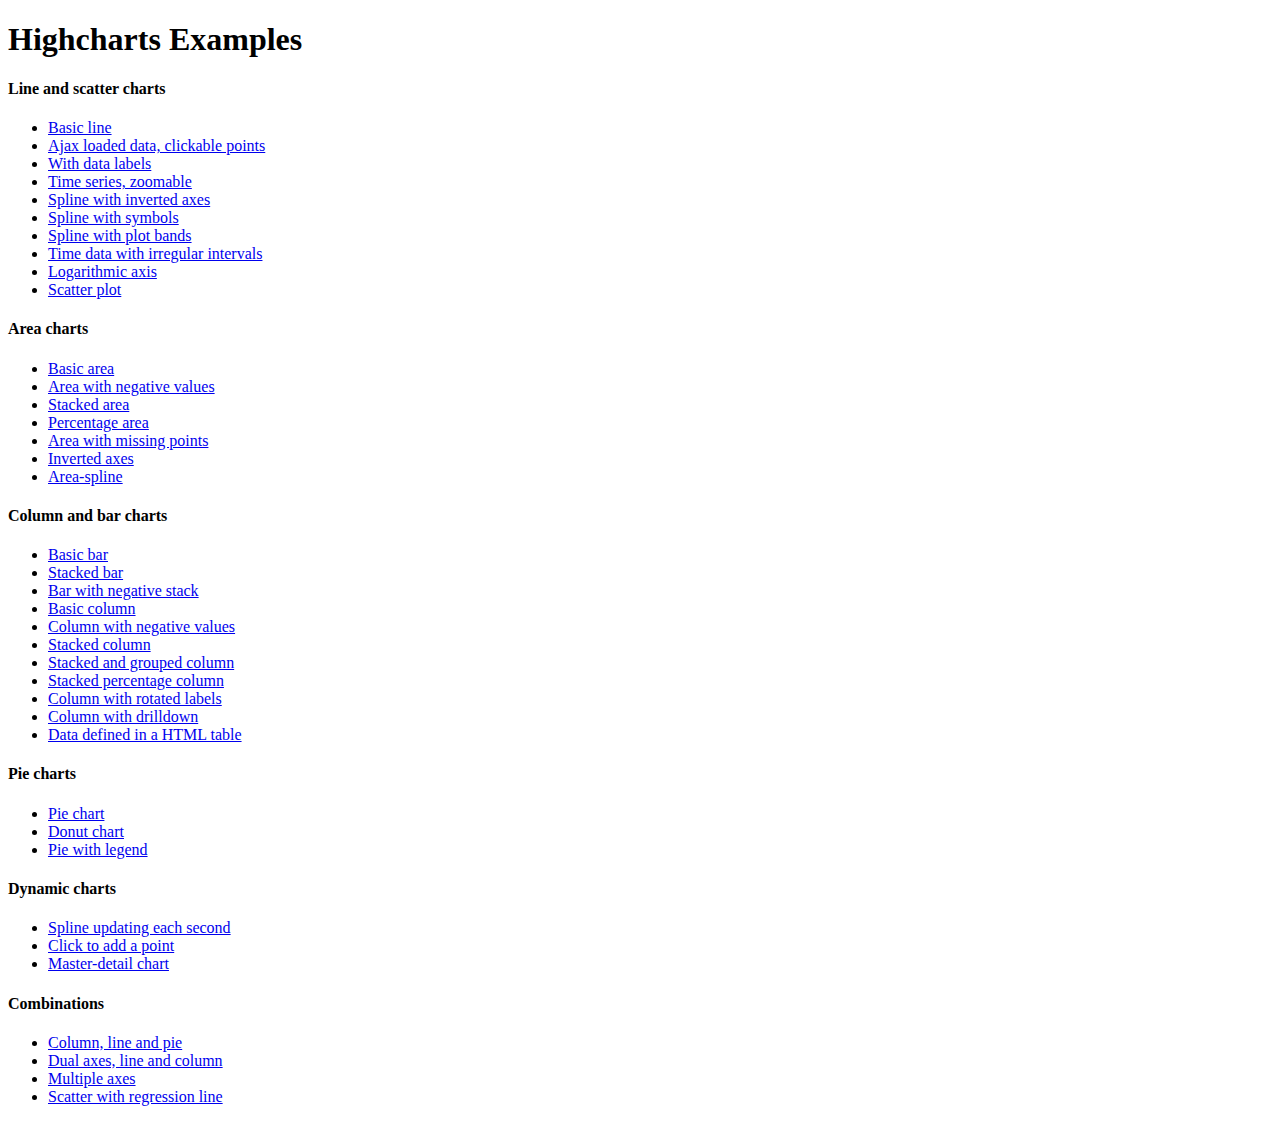
<file: js/highcharts/index.htm>
<!DOCTYPE HTML PUBLIC "-//W3C//DTD HTML 4.01//EN" "http://www.w3.org/TR/html4/strict.dtd">
<html>
	<head>
		<meta http-equiv="Content-Type" content="text/html; charset=iso-utf-8" />
		<title>Highcharts Examples</title>
	</head>
	<body>
		<h1>Highcharts Examples</h1>
		<h4>Line and scatter charts</h4>
		<ul>
			<li><a href="examples/line-basic/index.htm">Basic line</a></li>
			<li><a href="examples/line-ajax/index.htm">Ajax loaded data, clickable points</a></li>
			<li><a href="examples/line-labels/index.htm">With data labels</a></li>
			<li><a href="examples/line-time-series/index.htm">Time series, zoomable</a></li>
			<li><a href="examples/spline-inverted/index.htm">Spline with inverted axes</a></li>
			<li><a href="examples/spline-symbols/index.htm">Spline with symbols</a></li>
			<li><a href="examples/spline-plot-bands/index.htm">Spline with plot bands</a></li>
			<li><a href="examples/spline-irregular-time/index.htm">Time data with irregular intervals</a></li>
			<li><a href="examples/line-log-axis/index.htm">Logarithmic axis</a></li>
			<li><a href="examples/scatter/index.htm">Scatter plot</a></li>
		</ul>
		<h4>Area charts</h4>
		<ul>
			<li><a href="examples/area-basic/index.htm">Basic area</a></li>
			<li><a href="examples/area-negative/index.htm">Area with negative values</a></li>
			<li><a href="examples/area-stacked/index.htm">Stacked area</a></li>
			<li><a href="examples/area-stacked-percent/index.htm">Percentage area</a></li>
			<li><a href="examples/area-missing/index.htm">Area with missing points</a></li>
			<li><a href="examples/area-inverted/index.htm">Inverted axes</a></li>
			<li><a href="examples/areaspline/index.htm">Area-spline</a></li>
		</ul>
		<h4>Column and bar charts</h4>
		<ul>
			<li><a href="examples/bar-basic/index.htm">Basic bar</a></li>
			<li><a href="examples/bar-stacked/index.htm">Stacked bar</a></li>
			<li><a href="examples/bar-negative-stack/index.htm">Bar with negative stack</a></li>
			<li><a href="examples/column-basic/index.htm">Basic column</a></li>
			<li><a href="examples/column-negative/index.htm">Column with negative values</a></li>
			<li><a href="examples/column-stacked/index.htm">Stacked column</a></li>
			<li><a href="examples/column-stacked-and-grouped/index.htm">Stacked and grouped column</a></li>
			<li><a href="examples/column-stacked-percent/index.htm">Stacked percentage column</a></li>
			<li><a href="examples/column-rotated-labels/index.htm">Column with rotated labels</a></li>
			<li><a href="examples/column-drilldown/index.htm">Column with drilldown</a></li>
			<li><a href="examples/column-parsed/index.htm">Data defined in a HTML table</a></li>
		</ul>
		<h4>Pie charts</h4>
		<ul>
			<li><a href="examples/pie-basic/index.htm">Pie chart</a></li>
			<li><a href="examples/pie-donut/index.htm">Donut chart</a></li>
			<li><a href="examples/pie-legend/index.htm">Pie with legend</a></li>
		</ul>
		<h4>Dynamic charts</h4>
		<ul>
			<li><a href="examples/dynamic-update/index.htm">Spline updating each second</a></li>
			<li><a href="examples/dynamic-click-to-add/index.htm">Click to add a point</a></li>
			<li><a href="examples/dynamic-master-detail/index.htm">Master-detail chart</a></li>
		</ul>
		<h4>Combinations</h4>
		<ul>
			<li><a href="examples/combo/index.htm">Column, line and pie</a></li>
			<li><a href="examples/combo-dual-axes/index.htm">Dual axes, line and column</a></li>
			<li><a href="examples/combo-multi-axes/index.htm">Multiple axes</a></li>
			<li><a href="examples/combo-regression/index.htm">Scatter with regression line</a></li>
		</ul>
	</body>
</html>
</file>
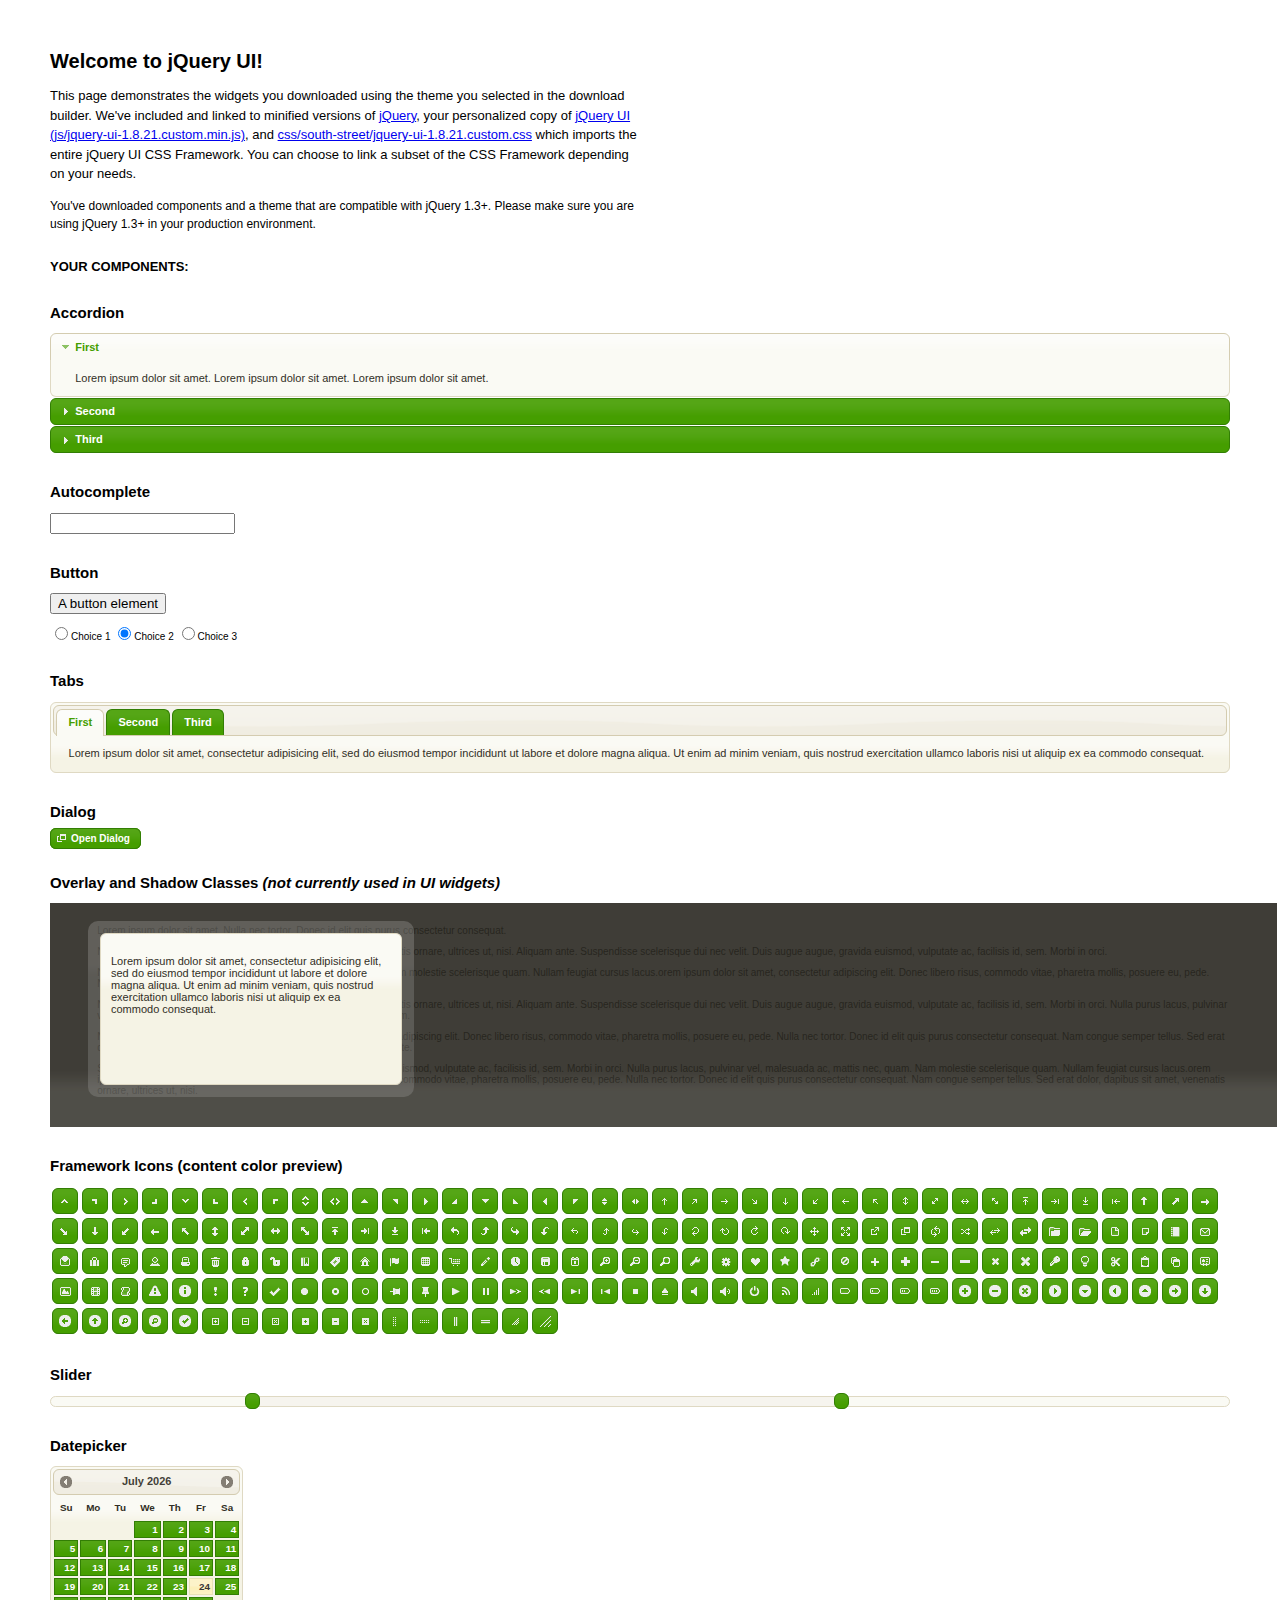
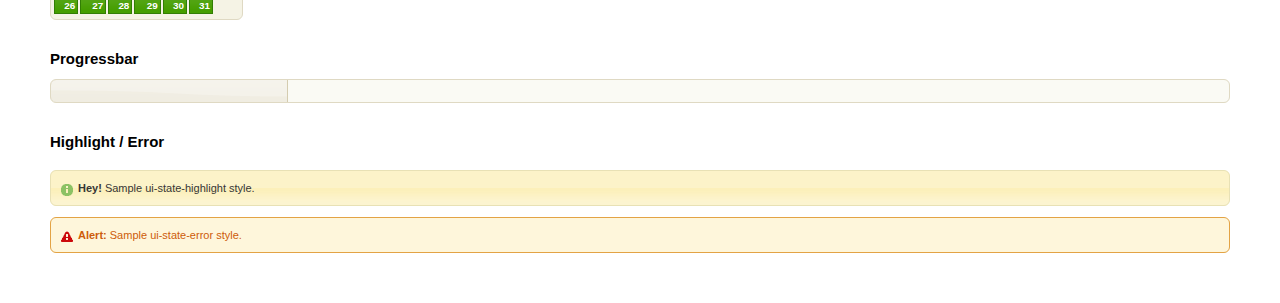
<file: js/jquery-ui-1.8.21/index.html>
<!DOCTYPE html>
<html>
	<head>
		<meta http-equiv="Content-Type" content="text/html; charset=iso-8859-1" />
		<title>jQuery UI Example Page</title>
		<link type="text/css" href="css/south-street/jquery-ui-1.8.21.custom.css" rel="stylesheet" />
		<script type="text/javascript" src="js/jquery-1.7.2.min.js"></script>
		<script type="text/javascript" src="js/jquery-ui-1.8.21.custom.min.js"></script>
		<script type="text/javascript">
			$(function(){

				// Accordion
				$("#accordion").accordion({ header: "h3" });

				// Tabs
				$('#tabs').tabs();

				// Dialog
				$('#dialog').dialog({
					autoOpen: false,
					width: 600,
					buttons: {
						"Ok": function() {
							$(this).dialog("close");
						},
						"Cancel": function() {
							$(this).dialog("close");
						}
					}
				});

				// Dialog Link
				$('#dialog_link').click(function(){
					$('#dialog').dialog('open');
					return false;
				});

				// Datepicker
				$('#datepicker').datepicker({
					inline: true
				});

				// Slider
				$('#slider').slider({
					range: true,
					values: [17, 67]
				});

				// Progressbar
				$("#progressbar").progressbar({
					value: 20
				});

				//hover states on the static widgets
				$('#dialog_link, ul#icons li').hover(
					function() { $(this).addClass('ui-state-hover'); },
					function() { $(this).removeClass('ui-state-hover'); }
				);

			});
		</script>
		<style type="text/css">
			/*demo page css*/
			body{ font: 62.5% "Trebuchet MS", sans-serif; margin: 50px;}
			.demoHeaders { margin-top: 2em; }
			#dialog_link {padding: .4em 1em .4em 20px;text-decoration: none;position: relative;}
			#dialog_link span.ui-icon {margin: 0 5px 0 0;position: absolute;left: .2em;top: 50%;margin-top: -8px;}
			ul#icons {margin: 0; padding: 0;}
			ul#icons li {margin: 2px; position: relative; padding: 4px 0; cursor: pointer; float: left;  list-style: none;}
			ul#icons span.ui-icon {float: left; margin: 0 4px;}
		</style>
	</head>
	<body>
	<h1>Welcome to jQuery UI!</h1>
	<p style="font-size: 1.3em; line-height: 1.5; margin: 1em 0; width: 50%;">This page demonstrates the widgets you downloaded using the theme you selected in the download builder. We've included and linked to minified versions of <a href="js/jquery-1.7.2.min.js">jQuery</a>, your personalized copy of <a href="js/jquery-ui-1.8.21.custom.min.js">jQuery UI (js/jquery-ui-1.8.21.custom.min.js)</a>, and <a href="css/south-street/jquery-ui-1.8.21.custom.css">css/south-street/jquery-ui-1.8.21.custom.css</a> which imports the entire jQuery UI CSS Framework. You can choose to link a subset of the CSS Framework depending on your needs. </p>
	<p style="font-size: 1.2em; line-height: 1.5; margin: 1em 0; width: 50%;">You've downloaded components and a theme that are compatible with jQuery 1.3+. Please make sure you are using jQuery 1.3+ in your production environment.</p>

	<p style="font-weight: bold; margin: 2em 0 1em; font-size: 1.3em;">YOUR COMPONENTS:</p>

		<!-- Accordion -->
		<h2 class="demoHeaders">Accordion</h2>
		<div id="accordion">
			<div>
				<h3><a href="#">First</a></h3>
				<div>Lorem ipsum dolor sit amet. Lorem ipsum dolor sit amet. Lorem ipsum dolor sit amet.</div>
			</div>
			<div>
				<h3><a href="#">Second</a></h3>
				<div>Phasellus mattis tincidunt nibh.</div>
			</div>
			<div>
				<h3><a href="#">Third</a></h3>
				<div>Nam dui erat, auctor a, dignissim quis.</div>
			</div>
		</div>

		<!-- Autocomplete -->
		<h2 class="demoHeaders">Autocomplete</h2>
		<div>
			<input id="autocomplete" style="z-index: 100; position: relative" title="type &quot;a&quot;" />
		</div>

		<!-- Button -->
		<h2 class="demoHeaders">Button</h2>
		<button id="button">A button element</button>
		<form style="margin-top: 1em;">
			<div id="radioset">
				<input type="radio" id="radio1" name="radio" /><label for="radio1">Choice 1</label>
				<input type="radio" id="radio2" name="radio" checked="checked" /><label for="radio2">Choice 2</label>
				<input type="radio" id="radio3" name="radio" /><label for="radio3">Choice 3</label>
			</div>
		</form>


		<!-- Tabs -->
		<h2 class="demoHeaders">Tabs</h2>
		<div id="tabs">
			<ul>
				<li><a href="#tabs-1">First</a></li>
				<li><a href="#tabs-2">Second</a></li>
				<li><a href="#tabs-3">Third</a></li>
			</ul>
			<div id="tabs-1">Lorem ipsum dolor sit amet, consectetur adipisicing elit, sed do eiusmod tempor incididunt ut labore et dolore magna aliqua. Ut enim ad minim veniam, quis nostrud exercitation ullamco laboris nisi ut aliquip ex ea commodo consequat.</div>
			<div id="tabs-2">Phasellus mattis tincidunt nibh. Cras orci urna, blandit id, pretium vel, aliquet ornare, felis. Maecenas scelerisque sem non nisl. Fusce sed lorem in enim dictum bibendum.</div>
			<div id="tabs-3">Nam dui erat, auctor a, dignissim quis, sollicitudin eu, felis. Pellentesque nisi urna, interdum eget, sagittis et, consequat vestibulum, lacus. Mauris porttitor ullamcorper augue.</div>
		</div>

		<!-- Dialog NOTE: Dialog is not generated by UI in this demo so it can be visually styled in themeroller-->
		<h2 class="demoHeaders">Dialog</h2>
		<p><a href="#" id="dialog_link" class="ui-state-default ui-corner-all"><span class="ui-icon ui-icon-newwin"></span>Open Dialog</a></p>


		<h2 class="demoHeaders">Overlay and Shadow Classes <em>(not currently used in UI widgets)</em></h2>
		<div style="position: relative; width: 96%; height: 200px; padding:1% 4%; overflow:hidden;" class="fakewindowcontain">
			<p>Lorem ipsum dolor sit amet,  Nulla nec tortor. Donec id elit quis purus consectetur consequat. </p><p>Nam congue semper tellus. Sed erat dolor, dapibus sit amet, venenatis ornare, ultrices ut, nisi. Aliquam ante. Suspendisse scelerisque dui nec velit. Duis augue augue, gravida euismod, vulputate ac, facilisis id, sem. Morbi in orci. </p><p>Nulla purus lacus, pulvinar vel, malesuada ac, mattis nec, quam. Nam molestie scelerisque quam. Nullam feugiat cursus lacus.orem ipsum dolor sit amet, consectetur adipiscing elit. Donec libero risus, commodo vitae, pharetra mollis, posuere eu, pede. Nulla nec tortor. Donec id elit quis purus consectetur consequat. </p><p>Nam congue semper tellus. Sed erat dolor, dapibus sit amet, venenatis ornare, ultrices ut, nisi. Aliquam ante. Suspendisse scelerisque dui nec velit. Duis augue augue, gravida euismod, vulputate ac, facilisis id, sem. Morbi in orci. Nulla purus lacus, pulvinar vel, malesuada ac, mattis nec, quam. Nam molestie scelerisque quam. </p><p>Nullam feugiat cursus lacus.orem ipsum dolor sit amet, consectetur adipiscing elit. Donec libero risus, commodo vitae, pharetra mollis, posuere eu, pede. Nulla nec tortor. Donec id elit quis purus consectetur consequat. Nam congue semper tellus. Sed erat dolor, dapibus sit amet, venenatis ornare, ultrices ut, nisi. Aliquam ante. </p><p>Suspendisse scelerisque dui nec velit. Duis augue augue, gravida euismod, vulputate ac, facilisis id, sem. Morbi in orci. Nulla purus lacus, pulvinar vel, malesuada ac, mattis nec, quam. Nam molestie scelerisque quam. Nullam feugiat cursus lacus.orem ipsum dolor sit amet, consectetur adipiscing elit. Donec libero risus, commodo vitae, pharetra mollis, posuere eu, pede. Nulla nec tortor. Donec id elit quis purus consectetur consequat. Nam congue semper tellus. Sed erat dolor, dapibus sit amet, venenatis ornare, ultrices ut, nisi. </p>

			<!-- ui-dialog -->
			<div class="ui-overlay"><div class="ui-widget-overlay"></div><div class="ui-widget-shadow ui-corner-all" style="width: 302px; height: 152px; position: absolute; left: 50px; top: 30px;"></div></div>
			<div style="position: absolute; width: 280px; height: 130px;left: 50px; top: 30px; padding: 10px;" class="ui-widget ui-widget-content ui-corner-all">
				<div class="ui-dialog-content ui-widget-content" style="background: none; border: 0;">
					<p>Lorem ipsum dolor sit amet, consectetur adipisicing elit, sed do eiusmod tempor incididunt ut labore et dolore magna aliqua. Ut enim ad minim veniam, quis nostrud exercitation ullamco laboris nisi ut aliquip ex ea commodo consequat.</p>
				</div>
			</div>

		</div>


		<!-- ui-dialog -->
		<div id="dialog" title="Dialog Title">
			<p>Lorem ipsum dolor sit amet, consectetur adipisicing elit, sed do eiusmod tempor incididunt ut labore et dolore magna aliqua. Ut enim ad minim veniam, quis nostrud exercitation ullamco laboris nisi ut aliquip ex ea commodo consequat.</p>
		</div>


		<h2 class="demoHeaders">Framework Icons (content color preview)</h2>
		<ul id="icons" class="ui-widget ui-helper-clearfix">

		<li class="ui-state-default ui-corner-all" title=".ui-icon-carat-1-n"><span class="ui-icon ui-icon-carat-1-n"></span></li>
		<li class="ui-state-default ui-corner-all" title=".ui-icon-carat-1-ne"><span class="ui-icon ui-icon-carat-1-ne"></span></li>
		<li class="ui-state-default ui-corner-all" title=".ui-icon-carat-1-e"><span class="ui-icon ui-icon-carat-1-e"></span></li>

		<li class="ui-state-default ui-corner-all" title=".ui-icon-carat-1-se"><span class="ui-icon ui-icon-carat-1-se"></span></li>
		<li class="ui-state-default ui-corner-all" title=".ui-icon-carat-1-s"><span class="ui-icon ui-icon-carat-1-s"></span></li>
		<li class="ui-state-default ui-corner-all" title=".ui-icon-carat-1-sw"><span class="ui-icon ui-icon-carat-1-sw"></span></li>
		<li class="ui-state-default ui-corner-all" title=".ui-icon-carat-1-w"><span class="ui-icon ui-icon-carat-1-w"></span></li>
		<li class="ui-state-default ui-corner-all" title=".ui-icon-carat-1-nw"><span class="ui-icon ui-icon-carat-1-nw"></span></li>
		<li class="ui-state-default ui-corner-all" title=".ui-icon-carat-2-n-s"><span class="ui-icon ui-icon-carat-2-n-s"></span></li>
		<li class="ui-state-default ui-corner-all" title=".ui-icon-carat-2-e-w"><span class="ui-icon ui-icon-carat-2-e-w"></span></li>
		<li class="ui-state-default ui-corner-all" title=".ui-icon-triangle-1-n"><span class="ui-icon ui-icon-triangle-1-n"></span></li>
		<li class="ui-state-default ui-corner-all" title=".ui-icon-triangle-1-ne"><span class="ui-icon ui-icon-triangle-1-ne"></span></li>

		<li class="ui-state-default ui-corner-all" title=".ui-icon-triangle-1-e"><span class="ui-icon ui-icon-triangle-1-e"></span></li>
		<li class="ui-state-default ui-corner-all" title=".ui-icon-triangle-1-se"><span class="ui-icon ui-icon-triangle-1-se"></span></li>
		<li class="ui-state-default ui-corner-all" title=".ui-icon-triangle-1-s"><span class="ui-icon ui-icon-triangle-1-s"></span></li>
		<li class="ui-state-default ui-corner-all" title=".ui-icon-triangle-1-sw"><span class="ui-icon ui-icon-triangle-1-sw"></span></li>
		<li class="ui-state-default ui-corner-all" title=".ui-icon-triangle-1-w"><span class="ui-icon ui-icon-triangle-1-w"></span></li>
		<li class="ui-state-default ui-corner-all" title=".ui-icon-triangle-1-nw"><span class="ui-icon ui-icon-triangle-1-nw"></span></li>
		<li class="ui-state-default ui-corner-all" title=".ui-icon-triangle-2-n-s"><span class="ui-icon ui-icon-triangle-2-n-s"></span></li>
		<li class="ui-state-default ui-corner-all" title=".ui-icon-triangle-2-e-w"><span class="ui-icon ui-icon-triangle-2-e-w"></span></li>
		<li class="ui-state-default ui-corner-all" title=".ui-icon-arrow-1-n"><span class="ui-icon ui-icon-arrow-1-n"></span></li>

		<li class="ui-state-default ui-corner-all" title=".ui-icon-arrow-1-ne"><span class="ui-icon ui-icon-arrow-1-ne"></span></li>
		<li class="ui-state-default ui-corner-all" title=".ui-icon-arrow-1-e"><span class="ui-icon ui-icon-arrow-1-e"></span></li>
		<li class="ui-state-default ui-corner-all" title=".ui-icon-arrow-1-se"><span class="ui-icon ui-icon-arrow-1-se"></span></li>
		<li class="ui-state-default ui-corner-all" title=".ui-icon-arrow-1-s"><span class="ui-icon ui-icon-arrow-1-s"></span></li>
		<li class="ui-state-default ui-corner-all" title=".ui-icon-arrow-1-sw"><span class="ui-icon ui-icon-arrow-1-sw"></span></li>
		<li class="ui-state-default ui-corner-all" title=".ui-icon-arrow-1-w"><span class="ui-icon ui-icon-arrow-1-w"></span></li>
		<li class="ui-state-default ui-corner-all" title=".ui-icon-arrow-1-nw"><span class="ui-icon ui-icon-arrow-1-nw"></span></li>
		<li class="ui-state-default ui-corner-all" title=".ui-icon-arrow-2-n-s"><span class="ui-icon ui-icon-arrow-2-n-s"></span></li>
		<li class="ui-state-default ui-corner-all" title=".ui-icon-arrow-2-ne-sw"><span class="ui-icon ui-icon-arrow-2-ne-sw"></span></li>

		<li class="ui-state-default ui-corner-all" title=".ui-icon-arrow-2-e-w"><span class="ui-icon ui-icon-arrow-2-e-w"></span></li>
		<li class="ui-state-default ui-corner-all" title=".ui-icon-arrow-2-se-nw"><span class="ui-icon ui-icon-arrow-2-se-nw"></span></li>
		<li class="ui-state-default ui-corner-all" title=".ui-icon-arrowstop-1-n"><span class="ui-icon ui-icon-arrowstop-1-n"></span></li>
		<li class="ui-state-default ui-corner-all" title=".ui-icon-arrowstop-1-e"><span class="ui-icon ui-icon-arrowstop-1-e"></span></li>
		<li class="ui-state-default ui-corner-all" title=".ui-icon-arrowstop-1-s"><span class="ui-icon ui-icon-arrowstop-1-s"></span></li>
		<li class="ui-state-default ui-corner-all" title=".ui-icon-arrowstop-1-w"><span class="ui-icon ui-icon-arrowstop-1-w"></span></li>
		<li class="ui-state-default ui-corner-all" title=".ui-icon-arrowthick-1-n"><span class="ui-icon ui-icon-arrowthick-1-n"></span></li>
		<li class="ui-state-default ui-corner-all" title=".ui-icon-arrowthick-1-ne"><span class="ui-icon ui-icon-arrowthick-1-ne"></span></li>
		<li class="ui-state-default ui-corner-all" title=".ui-icon-arrowthick-1-e"><span class="ui-icon ui-icon-arrowthick-1-e"></span></li>

		<li class="ui-state-default ui-corner-all" title=".ui-icon-arrowthick-1-se"><span class="ui-icon ui-icon-arrowthick-1-se"></span></li>
		<li class="ui-state-default ui-corner-all" title=".ui-icon-arrowthick-1-s"><span class="ui-icon ui-icon-arrowthick-1-s"></span></li>
		<li class="ui-state-default ui-corner-all" title=".ui-icon-arrowthick-1-sw"><span class="ui-icon ui-icon-arrowthick-1-sw"></span></li>
		<li class="ui-state-default ui-corner-all" title=".ui-icon-arrowthick-1-w"><span class="ui-icon ui-icon-arrowthick-1-w"></span></li>
		<li class="ui-state-default ui-corner-all" title=".ui-icon-arrowthick-1-nw"><span class="ui-icon ui-icon-arrowthick-1-nw"></span></li>
		<li class="ui-state-default ui-corner-all" title=".ui-icon-arrowthick-2-n-s"><span class="ui-icon ui-icon-arrowthick-2-n-s"></span></li>
		<li class="ui-state-default ui-corner-all" title=".ui-icon-arrowthick-2-ne-sw"><span class="ui-icon ui-icon-arrowthick-2-ne-sw"></span></li>
		<li class="ui-state-default ui-corner-all" title=".ui-icon-arrowthick-2-e-w"><span class="ui-icon ui-icon-arrowthick-2-e-w"></span></li>
		<li class="ui-state-default ui-corner-all" title=".ui-icon-arrowthick-2-se-nw"><span class="ui-icon ui-icon-arrowthick-2-se-nw"></span></li>

		<li class="ui-state-default ui-corner-all" title=".ui-icon-arrowthickstop-1-n"><span class="ui-icon ui-icon-arrowthickstop-1-n"></span></li>
		<li class="ui-state-default ui-corner-all" title=".ui-icon-arrowthickstop-1-e"><span class="ui-icon ui-icon-arrowthickstop-1-e"></span></li>
		<li class="ui-state-default ui-corner-all" title=".ui-icon-arrowthickstop-1-s"><span class="ui-icon ui-icon-arrowthickstop-1-s"></span></li>
		<li class="ui-state-default ui-corner-all" title=".ui-icon-arrowthickstop-1-w"><span class="ui-icon ui-icon-arrowthickstop-1-w"></span></li>
		<li class="ui-state-default ui-corner-all" title=".ui-icon-arrowreturnthick-1-w"><span class="ui-icon ui-icon-arrowreturnthick-1-w"></span></li>
		<li class="ui-state-default ui-corner-all" title=".ui-icon-arrowreturnthick-1-n"><span class="ui-icon ui-icon-arrowreturnthick-1-n"></span></li>
		<li class="ui-state-default ui-corner-all" title=".ui-icon-arrowreturnthick-1-e"><span class="ui-icon ui-icon-arrowreturnthick-1-e"></span></li>
		<li class="ui-state-default ui-corner-all" title=".ui-icon-arrowreturnthick-1-s"><span class="ui-icon ui-icon-arrowreturnthick-1-s"></span></li>
		<li class="ui-state-default ui-corner-all" title=".ui-icon-arrowreturn-1-w"><span class="ui-icon ui-icon-arrowreturn-1-w"></span></li>

		<li class="ui-state-default ui-corner-all" title=".ui-icon-arrowreturn-1-n"><span class="ui-icon ui-icon-arrowreturn-1-n"></span></li>
		<li class="ui-state-default ui-corner-all" title=".ui-icon-arrowreturn-1-e"><span class="ui-icon ui-icon-arrowreturn-1-e"></span></li>
		<li class="ui-state-default ui-corner-all" title=".ui-icon-arrowreturn-1-s"><span class="ui-icon ui-icon-arrowreturn-1-s"></span></li>
		<li class="ui-state-default ui-corner-all" title=".ui-icon-arrowrefresh-1-w"><span class="ui-icon ui-icon-arrowrefresh-1-w"></span></li>
		<li class="ui-state-default ui-corner-all" title=".ui-icon-arrowrefresh-1-n"><span class="ui-icon ui-icon-arrowrefresh-1-n"></span></li>
		<li class="ui-state-default ui-corner-all" title=".ui-icon-arrowrefresh-1-e"><span class="ui-icon ui-icon-arrowrefresh-1-e"></span></li>
		<li class="ui-state-default ui-corner-all" title=".ui-icon-arrowrefresh-1-s"><span class="ui-icon ui-icon-arrowrefresh-1-s"></span></li>
		<li class="ui-state-default ui-corner-all" title=".ui-icon-arrow-4"><span class="ui-icon ui-icon-arrow-4"></span></li>
		<li class="ui-state-default ui-corner-all" title=".ui-icon-arrow-4-diag"><span class="ui-icon ui-icon-arrow-4-diag"></span></li>

		<li class="ui-state-default ui-corner-all" title=".ui-icon-extlink"><span class="ui-icon ui-icon-extlink"></span></li>
		<li class="ui-state-default ui-corner-all" title=".ui-icon-newwin"><span class="ui-icon ui-icon-newwin"></span></li>
		<li class="ui-state-default ui-corner-all" title=".ui-icon-refresh"><span class="ui-icon ui-icon-refresh"></span></li>
		<li class="ui-state-default ui-corner-all" title=".ui-icon-shuffle"><span class="ui-icon ui-icon-shuffle"></span></li>
		<li class="ui-state-default ui-corner-all" title=".ui-icon-transfer-e-w"><span class="ui-icon ui-icon-transfer-e-w"></span></li>
		<li class="ui-state-default ui-corner-all" title=".ui-icon-transferthick-e-w"><span class="ui-icon ui-icon-transferthick-e-w"></span></li>
		<li class="ui-state-default ui-corner-all" title=".ui-icon-folder-collapsed"><span class="ui-icon ui-icon-folder-collapsed"></span></li>
		<li class="ui-state-default ui-corner-all" title=".ui-icon-folder-open"><span class="ui-icon ui-icon-folder-open"></span></li>
		<li class="ui-state-default ui-corner-all" title=".ui-icon-document"><span class="ui-icon ui-icon-document"></span></li>

		<li class="ui-state-default ui-corner-all" title=".ui-icon-document-b"><span class="ui-icon ui-icon-document-b"></span></li>
		<li class="ui-state-default ui-corner-all" title=".ui-icon-note"><span class="ui-icon ui-icon-note"></span></li>
		<li class="ui-state-default ui-corner-all" title=".ui-icon-mail-closed"><span class="ui-icon ui-icon-mail-closed"></span></li>
		<li class="ui-state-default ui-corner-all" title=".ui-icon-mail-open"><span class="ui-icon ui-icon-mail-open"></span></li>
		<li class="ui-state-default ui-corner-all" title=".ui-icon-suitcase"><span class="ui-icon ui-icon-suitcase"></span></li>
		<li class="ui-state-default ui-corner-all" title=".ui-icon-comment"><span class="ui-icon ui-icon-comment"></span></li>
		<li class="ui-state-default ui-corner-all" title=".ui-icon-person"><span class="ui-icon ui-icon-person"></span></li>
		<li class="ui-state-default ui-corner-all" title=".ui-icon-print"><span class="ui-icon ui-icon-print"></span></li>
		<li class="ui-state-default ui-corner-all" title=".ui-icon-trash"><span class="ui-icon ui-icon-trash"></span></li>

		<li class="ui-state-default ui-corner-all" title=".ui-icon-locked"><span class="ui-icon ui-icon-locked"></span></li>
		<li class="ui-state-default ui-corner-all" title=".ui-icon-unlocked"><span class="ui-icon ui-icon-unlocked"></span></li>
		<li class="ui-state-default ui-corner-all" title=".ui-icon-bookmark"><span class="ui-icon ui-icon-bookmark"></span></li>
		<li class="ui-state-default ui-corner-all" title=".ui-icon-tag"><span class="ui-icon ui-icon-tag"></span></li>
		<li class="ui-state-default ui-corner-all" title=".ui-icon-home"><span class="ui-icon ui-icon-home"></span></li>
		<li class="ui-state-default ui-corner-all" title=".ui-icon-flag"><span class="ui-icon ui-icon-flag"></span></li>
		<li class="ui-state-default ui-corner-all" title=".ui-icon-calculator"><span class="ui-icon ui-icon-calculator"></span></li>
		<li class="ui-state-default ui-corner-all" title=".ui-icon-cart"><span class="ui-icon ui-icon-cart"></span></li>
		<li class="ui-state-default ui-corner-all" title=".ui-icon-pencil"><span class="ui-icon ui-icon-pencil"></span></li>

		<li class="ui-state-default ui-corner-all" title=".ui-icon-clock"><span class="ui-icon ui-icon-clock"></span></li>
		<li class="ui-state-default ui-corner-all" title=".ui-icon-disk"><span class="ui-icon ui-icon-disk"></span></li>
		<li class="ui-state-default ui-corner-all" title=".ui-icon-calendar"><span class="ui-icon ui-icon-calendar"></span></li>
		<li class="ui-state-default ui-corner-all" title=".ui-icon-zoomin"><span class="ui-icon ui-icon-zoomin"></span></li>
		<li class="ui-state-default ui-corner-all" title=".ui-icon-zoomout"><span class="ui-icon ui-icon-zoomout"></span></li>
		<li class="ui-state-default ui-corner-all" title=".ui-icon-search"><span class="ui-icon ui-icon-search"></span></li>
		<li class="ui-state-default ui-corner-all" title=".ui-icon-wrench"><span class="ui-icon ui-icon-wrench"></span></li>
		<li class="ui-state-default ui-corner-all" title=".ui-icon-gear"><span class="ui-icon ui-icon-gear"></span></li>
		<li class="ui-state-default ui-corner-all" title=".ui-icon-heart"><span class="ui-icon ui-icon-heart"></span></li>

		<li class="ui-state-default ui-corner-all" title=".ui-icon-star"><span class="ui-icon ui-icon-star"></span></li>
		<li class="ui-state-default ui-corner-all" title=".ui-icon-link"><span class="ui-icon ui-icon-link"></span></li>
		<li class="ui-state-default ui-corner-all" title=".ui-icon-cancel"><span class="ui-icon ui-icon-cancel"></span></li>
		<li class="ui-state-default ui-corner-all" title=".ui-icon-plus"><span class="ui-icon ui-icon-plus"></span></li>
		<li class="ui-state-default ui-corner-all" title=".ui-icon-plusthick"><span class="ui-icon ui-icon-plusthick"></span></li>
		<li class="ui-state-default ui-corner-all" title=".ui-icon-minus"><span class="ui-icon ui-icon-minus"></span></li>
		<li class="ui-state-default ui-corner-all" title=".ui-icon-minusthick"><span class="ui-icon ui-icon-minusthick"></span></li>
		<li class="ui-state-default ui-corner-all" title=".ui-icon-close"><span class="ui-icon ui-icon-close"></span></li>
		<li class="ui-state-default ui-corner-all" title=".ui-icon-closethick"><span class="ui-icon ui-icon-closethick"></span></li>

		<li class="ui-state-default ui-corner-all" title=".ui-icon-key"><span class="ui-icon ui-icon-key"></span></li>
		<li class="ui-state-default ui-corner-all" title=".ui-icon-lightbulb"><span class="ui-icon ui-icon-lightbulb"></span></li>
		<li class="ui-state-default ui-corner-all" title=".ui-icon-scissors"><span class="ui-icon ui-icon-scissors"></span></li>
		<li class="ui-state-default ui-corner-all" title=".ui-icon-clipboard"><span class="ui-icon ui-icon-clipboard"></span></li>
		<li class="ui-state-default ui-corner-all" title=".ui-icon-copy"><span class="ui-icon ui-icon-copy"></span></li>
		<li class="ui-state-default ui-corner-all" title=".ui-icon-contact"><span class="ui-icon ui-icon-contact"></span></li>
		<li class="ui-state-default ui-corner-all" title=".ui-icon-image"><span class="ui-icon ui-icon-image"></span></li>
		<li class="ui-state-default ui-corner-all" title=".ui-icon-video"><span class="ui-icon ui-icon-video"></span></li>
		<li class="ui-state-default ui-corner-all" title=".ui-icon-script"><span class="ui-icon ui-icon-script"></span></li>
		<li class="ui-state-default ui-corner-all" title=".ui-icon-alert"><span class="ui-icon ui-icon-alert"></span></li>

		<li class="ui-state-default ui-corner-all" title=".ui-icon-info"><span class="ui-icon ui-icon-info"></span></li>
		<li class="ui-state-default ui-corner-all" title=".ui-icon-notice"><span class="ui-icon ui-icon-notice"></span></li>
		<li class="ui-state-default ui-corner-all" title=".ui-icon-help"><span class="ui-icon ui-icon-help"></span></li>
		<li class="ui-state-default ui-corner-all" title=".ui-icon-check"><span class="ui-icon ui-icon-check"></span></li>
		<li class="ui-state-default ui-corner-all" title=".ui-icon-bullet"><span class="ui-icon ui-icon-bullet"></span></li>
		<li class="ui-state-default ui-corner-all" title=".ui-icon-radio-off"><span class="ui-icon ui-icon-radio-off"></span></li>
		<li class="ui-state-default ui-corner-all" title=".ui-icon-radio-on"><span class="ui-icon ui-icon-radio-on"></span></li>
		<li class="ui-state-default ui-corner-all" title=".ui-icon-pin-w"><span class="ui-icon ui-icon-pin-w"></span></li>
		<li class="ui-state-default ui-corner-all" title=".ui-icon-pin-s"><span class="ui-icon ui-icon-pin-s"></span></li>
		<li class="ui-state-default ui-corner-all" title=".ui-icon-play"><span class="ui-icon ui-icon-play"></span></li>
		<li class="ui-state-default ui-corner-all" title=".ui-icon-pause"><span class="ui-icon ui-icon-pause"></span></li>

		<li class="ui-state-default ui-corner-all" title=".ui-icon-seek-next"><span class="ui-icon ui-icon-seek-next"></span></li>
		<li class="ui-state-default ui-corner-all" title=".ui-icon-seek-prev"><span class="ui-icon ui-icon-seek-prev"></span></li>
		<li class="ui-state-default ui-corner-all" title=".ui-icon-seek-end"><span class="ui-icon ui-icon-seek-end"></span></li>
		<li class="ui-state-default ui-corner-all" title=".ui-icon-seek-first"><span class="ui-icon ui-icon-seek-first"></span></li>
		<li class="ui-state-default ui-corner-all" title=".ui-icon-stop"><span class="ui-icon ui-icon-stop"></span></li>
		<li class="ui-state-default ui-corner-all" title=".ui-icon-eject"><span class="ui-icon ui-icon-eject"></span></li>
		<li class="ui-state-default ui-corner-all" title=".ui-icon-volume-off"><span class="ui-icon ui-icon-volume-off"></span></li>
		<li class="ui-state-default ui-corner-all" title=".ui-icon-volume-on"><span class="ui-icon ui-icon-volume-on"></span></li>
		<li class="ui-state-default ui-corner-all" title=".ui-icon-power"><span class="ui-icon ui-icon-power"></span></li>

		<li class="ui-state-default ui-corner-all" title=".ui-icon-signal-diag"><span class="ui-icon ui-icon-signal-diag"></span></li>
		<li class="ui-state-default ui-corner-all" title=".ui-icon-signal"><span class="ui-icon ui-icon-signal"></span></li>
		<li class="ui-state-default ui-corner-all" title=".ui-icon-battery-0"><span class="ui-icon ui-icon-battery-0"></span></li>
		<li class="ui-state-default ui-corner-all" title=".ui-icon-battery-1"><span class="ui-icon ui-icon-battery-1"></span></li>
		<li class="ui-state-default ui-corner-all" title=".ui-icon-battery-2"><span class="ui-icon ui-icon-battery-2"></span></li>
		<li class="ui-state-default ui-corner-all" title=".ui-icon-battery-3"><span class="ui-icon ui-icon-battery-3"></span></li>
		<li class="ui-state-default ui-corner-all" title=".ui-icon-circle-plus"><span class="ui-icon ui-icon-circle-plus"></span></li>
		<li class="ui-state-default ui-corner-all" title=".ui-icon-circle-minus"><span class="ui-icon ui-icon-circle-minus"></span></li>
		<li class="ui-state-default ui-corner-all" title=".ui-icon-circle-close"><span class="ui-icon ui-icon-circle-close"></span></li>

		<li class="ui-state-default ui-corner-all" title=".ui-icon-circle-triangle-e"><span class="ui-icon ui-icon-circle-triangle-e"></span></li>
		<li class="ui-state-default ui-corner-all" title=".ui-icon-circle-triangle-s"><span class="ui-icon ui-icon-circle-triangle-s"></span></li>
		<li class="ui-state-default ui-corner-all" title=".ui-icon-circle-triangle-w"><span class="ui-icon ui-icon-circle-triangle-w"></span></li>
		<li class="ui-state-default ui-corner-all" title=".ui-icon-circle-triangle-n"><span class="ui-icon ui-icon-circle-triangle-n"></span></li>
		<li class="ui-state-default ui-corner-all" title=".ui-icon-circle-arrow-e"><span class="ui-icon ui-icon-circle-arrow-e"></span></li>
		<li class="ui-state-default ui-corner-all" title=".ui-icon-circle-arrow-s"><span class="ui-icon ui-icon-circle-arrow-s"></span></li>
		<li class="ui-state-default ui-corner-all" title=".ui-icon-circle-arrow-w"><span class="ui-icon ui-icon-circle-arrow-w"></span></li>
		<li class="ui-state-default ui-corner-all" title=".ui-icon-circle-arrow-n"><span class="ui-icon ui-icon-circle-arrow-n"></span></li>
		<li class="ui-state-default ui-corner-all" title=".ui-icon-circle-zoomin"><span class="ui-icon ui-icon-circle-zoomin"></span></li>

		<li class="ui-state-default ui-corner-all" title=".ui-icon-circle-zoomout"><span class="ui-icon ui-icon-circle-zoomout"></span></li>
		<li class="ui-state-default ui-corner-all" title=".ui-icon-circle-check"><span class="ui-icon ui-icon-circle-check"></span></li>
		<li class="ui-state-default ui-corner-all" title=".ui-icon-circlesmall-plus"><span class="ui-icon ui-icon-circlesmall-plus"></span></li>
		<li class="ui-state-default ui-corner-all" title=".ui-icon-circlesmall-minus"><span class="ui-icon ui-icon-circlesmall-minus"></span></li>
		<li class="ui-state-default ui-corner-all" title=".ui-icon-circlesmall-close"><span class="ui-icon ui-icon-circlesmall-close"></span></li>
		<li class="ui-state-default ui-corner-all" title=".ui-icon-squaresmall-plus"><span class="ui-icon ui-icon-squaresmall-plus"></span></li>
		<li class="ui-state-default ui-corner-all" title=".ui-icon-squaresmall-minus"><span class="ui-icon ui-icon-squaresmall-minus"></span></li>
		<li class="ui-state-default ui-corner-all" title=".ui-icon-squaresmall-close"><span class="ui-icon ui-icon-squaresmall-close"></span></li>
		<li class="ui-state-default ui-corner-all" title=".ui-icon-grip-dotted-vertical"><span class="ui-icon ui-icon-grip-dotted-vertical"></span></li>

		<li class="ui-state-default ui-corner-all" title=".ui-icon-grip-dotted-horizontal"><span class="ui-icon ui-icon-grip-dotted-horizontal"></span></li>
		<li class="ui-state-default ui-corner-all" title=".ui-icon-grip-solid-vertical"><span class="ui-icon ui-icon-grip-solid-vertical"></span></li>
		<li class="ui-state-default ui-corner-all" title=".ui-icon-grip-solid-horizontal"><span class="ui-icon ui-icon-grip-solid-horizontal"></span></li>
		<li class="ui-state-default ui-corner-all" title=".ui-icon-gripsmall-diagonal-se"><span class="ui-icon ui-icon-gripsmall-diagonal-se"></span></li>
		<li class="ui-state-default ui-corner-all" title=".ui-icon-grip-diagonal-se"><span class="ui-icon ui-icon-grip-diagonal-se"></span></li>
		</ul>


		<!-- Slider -->
		<h2 class="demoHeaders">Slider</h2>
		<div id="slider"></div>

		<!-- Datepicker -->
		<h2 class="demoHeaders">Datepicker</h2>
		<div id="datepicker"></div>

		<!-- Progressbar -->
		<h2 class="demoHeaders">Progressbar</h2>
		<div id="progressbar"></div>

		<!-- Highlight / Error -->
		<h2 class="demoHeaders">Highlight / Error</h2>
		<div class="ui-widget">
			<div class="ui-state-highlight ui-corner-all" style="margin-top: 20px; padding: 0 .7em;">
				<p><span class="ui-icon ui-icon-info" style="float: left; margin-right: .3em;"></span>
				<strong>Hey!</strong> Sample ui-state-highlight style.</p>
			</div>
		</div>
		<br/>
		<div class="ui-widget">
			<div class="ui-state-error ui-corner-all" style="padding: 0 .7em;">
				<p><span class="ui-icon ui-icon-alert" style="float: left; margin-right: .3em;"></span>
				<strong>Alert:</strong> Sample ui-state-error style.</p>
			</div>
		</div>

	</body>
</html>
</file>
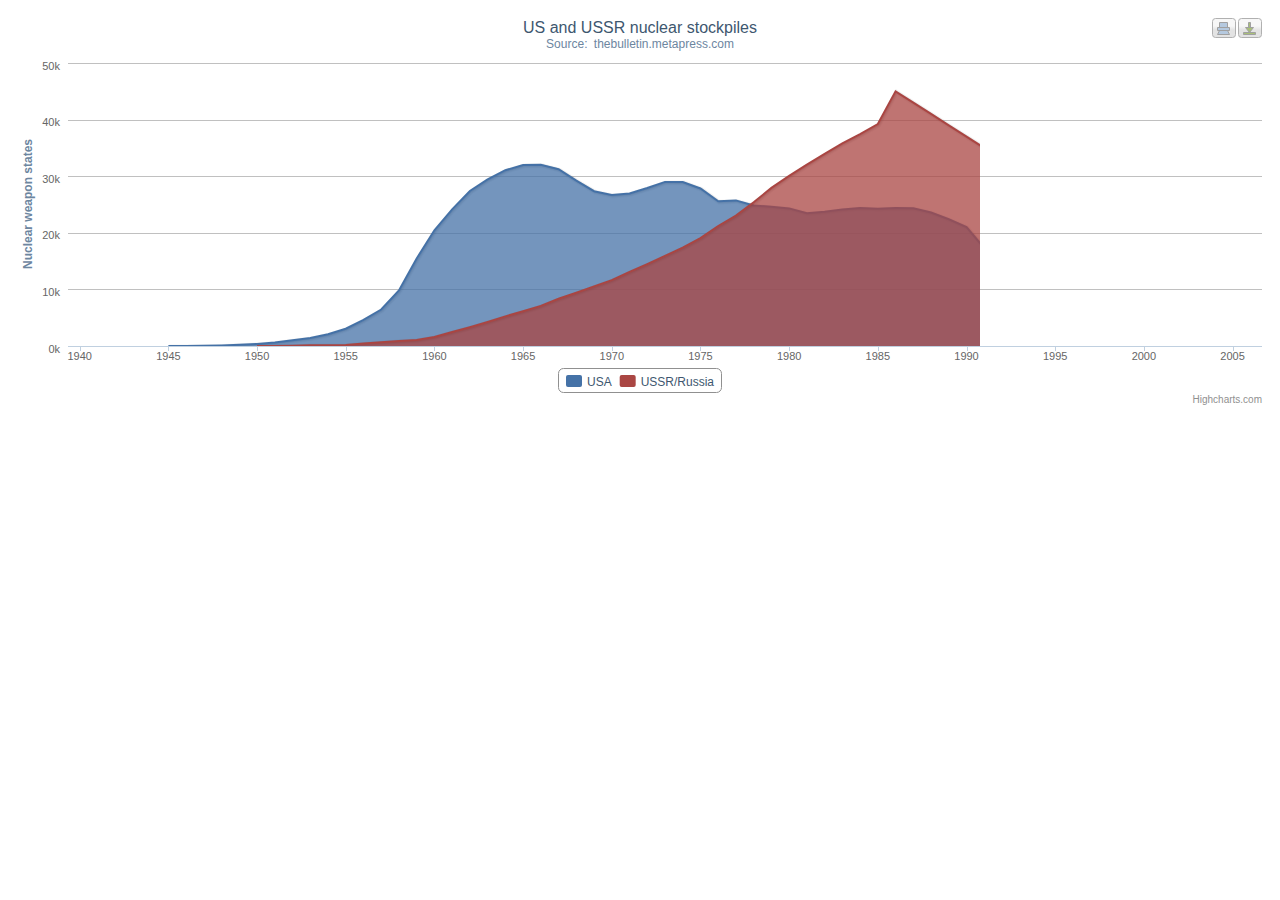
<file: js/highcharts/examples/area-basic/index.htm>
<!DOCTYPE HTML>
<html>
	<head>
		<meta http-equiv="Content-Type" content="text/html; charset=utf-8">
		<title>Highcharts Example</title>

		<script type="text/javascript" src="http://ajax.googleapis.com/ajax/libs/jquery/1.7.1/jquery.min.js"></script>
		<script type="text/javascript">
$(function () {
    var chart;
    $(document).ready(function() {
        chart = new Highcharts.Chart({
            chart: {
                renderTo: 'container',
                type: 'area'
            },
            title: {
                text: 'US and USSR nuclear stockpiles'
            },
            subtitle: {
                text: 'Source: <a href="http://thebulletin.metapress.com/content/c4120650912x74k7/fulltext.pdf">'+
                    'thebulletin.metapress.com</a>'
            },
            xAxis: {
                labels: {
                    formatter: function() {
                        return this.value; // clean, unformatted number for year
                    }
                }
            },
            yAxis: {
                title: {
                    text: 'Nuclear weapon states'
                },
                labels: {
                    formatter: function() {
                        return this.value / 1000 +'k';
                    }
                }
            },
            tooltip: {
                formatter: function() {
                    return this.series.name +' produced <b>'+
                        Highcharts.numberFormat(this.y, 0) +'</b><br/>warheads in '+ this.x;
                }
            },
            plotOptions: {
                area: {
                    pointStart: 1940,
                    marker: {
                        enabled: false,
                        symbol: 'circle',
                        radius: 2,
                        states: {
                            hover: {
                                enabled: true
                            }
                        }
                    }
                }
            },
            series: [{
                name: 'USA',
                data: [null, null, null, null, null, 6 , 11, 32, 110, 235, 369, 640,
                    1005, 1436, 2063, 3057, 4618, 6444, 9822, 15468, 20434, 24126,
                    27387, 29459, 31056, 31982, 32040, 31233, 29224, 27342, 26662,
                    26956, 27912, 28999, 28965, 27826, 25579, 25722, 24826, 24605,
                    24304, 23464, 23708, 24099, 24357, 24237, 24401, 24344, 23586,
                    22380, 21004, 17287, 14747, 13076, 12555, 12144, 11009, 10950,
                    10871, 10824, 10577, 10527, 10475, 10421, 10358, 10295, 10104 ]
            }, {
                name: 'USSR/Russia',
                data: [null, null, null, null, null, null, null , null , null ,null,
                5, 25, 50, 120, 150, 200, 426, 660, 869, 1060, 1605, 2471, 3322,
                4238, 5221, 6129, 7089, 8339, 9399, 10538, 11643, 13092, 14478,
                15915, 17385, 19055, 21205, 23044, 25393, 27935, 30062, 32049,
                33952, 35804, 37431, 39197, 45000, 43000, 41000, 39000, 37000,
                35000, 33000, 31000, 29000, 27000, 25000, 24000, 23000, 22000,
                21000, 20000, 19000, 18000, 18000, 17000, 16000]
            }]
        });
    });
    
});
		</script>
	</head>
	<body>
<script src="../../js/highcharts.js"></script>
<script src="../../js/modules/exporting.js"></script>

<div id="container" style="min-width: 400px; height: 400px; margin: 0 auto"></div>

	</body>
</html>
</file>
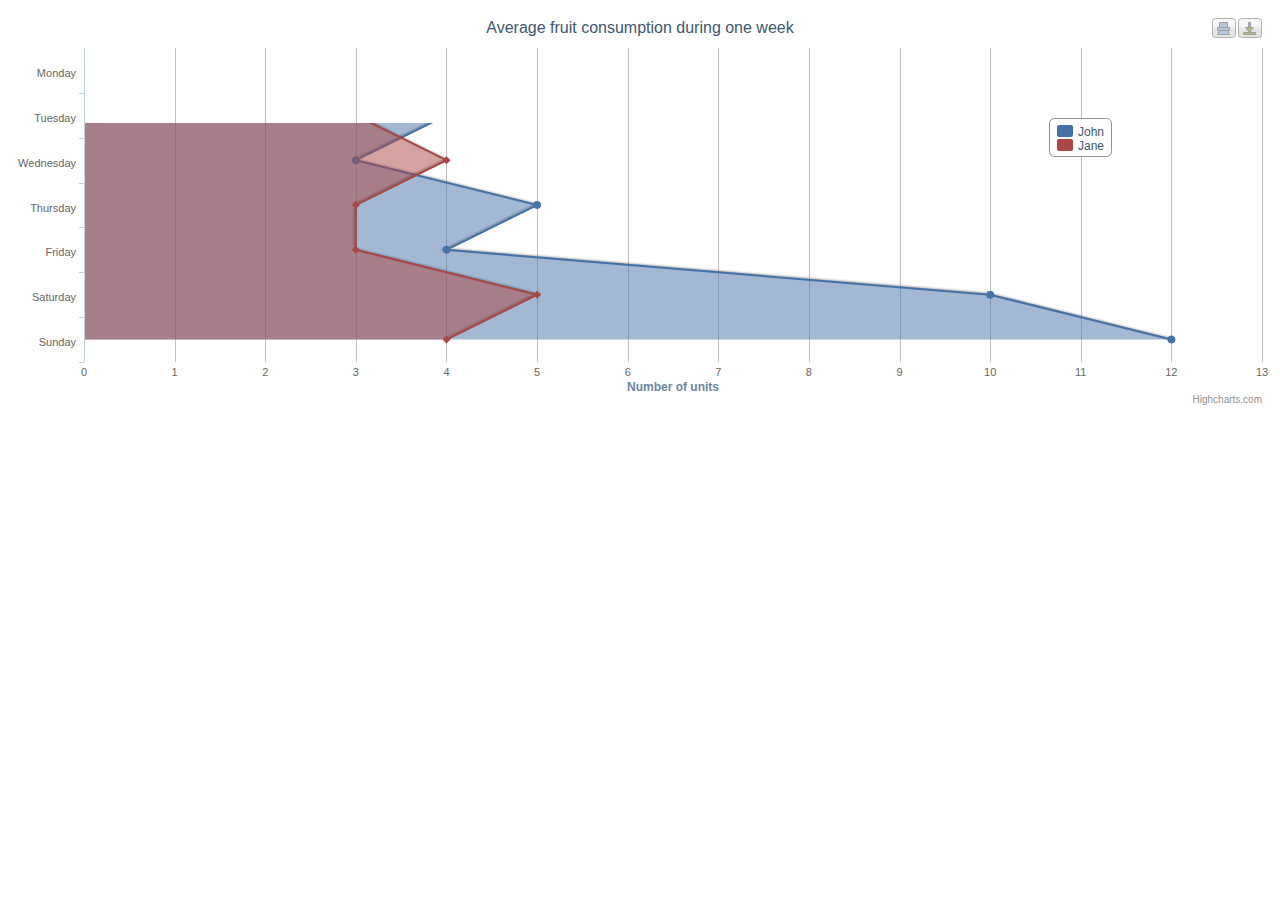
<file: js/highcharts/examples/area-inverted/index.htm>
<!DOCTYPE HTML>
<html>
	<head>
		<meta http-equiv="Content-Type" content="text/html; charset=utf-8">
		<title>Highcharts Example</title>

		<script type="text/javascript" src="http://ajax.googleapis.com/ajax/libs/jquery/1.7.1/jquery.min.js"></script>
		<script type="text/javascript">
$(function () {
    var chart;
    $(document).ready(function() {
        chart = new Highcharts.Chart({
            chart: {
                renderTo: 'container',
                type: 'area',
                inverted: true
            },
            title: {
                text: 'Average fruit consumption during one week'
            },
            subtitle: {
                style: {
                    position: 'absolute',
                    right: '0px',
                    bottom: '10px'
                }
            },
            legend: {
                layout: 'vertical',
                align: 'right',
                verticalAlign: 'top',
                x: -150,
                y: 100,
                floating: true,
                borderWidth: 1,
                backgroundColor: '#FFFFFF'
            },
            xAxis: {
                categories: [
                    'Monday',
                    'Tuesday',
                    'Wednesday',
                    'Thursday',
                    'Friday',
                    'Saturday',
                    'Sunday'
                ]
            },
            yAxis: {
                title: {
                    text: 'Number of units'
                },
                labels: {
                    formatter: function() {
                        return this.value;
                    }
                },
                min: 0
            },
            tooltip: {
                formatter: function() {
                    return ''+
                    this.x +': '+ this.y;
                }
            },
            plotOptions: {
                area: {
                    fillOpacity: 0.5
                }
            },
            series: [{
                name: 'John',
                data: [3, 4, 3, 5, 4, 10, 12]
            }, {
                name: 'Jane',
                data: [1, 3, 4, 3, 3, 5, 4]
            }]
        });
    });
    
});
		</script>
	</head>
	<body>
<script src="../../js/highcharts.js"></script>
<script src="../../js/modules/exporting.js"></script>

<div id="container" style="min-width: 400px; height: 400px; margin: 0 auto"></div>

	</body>
</html>
</file>
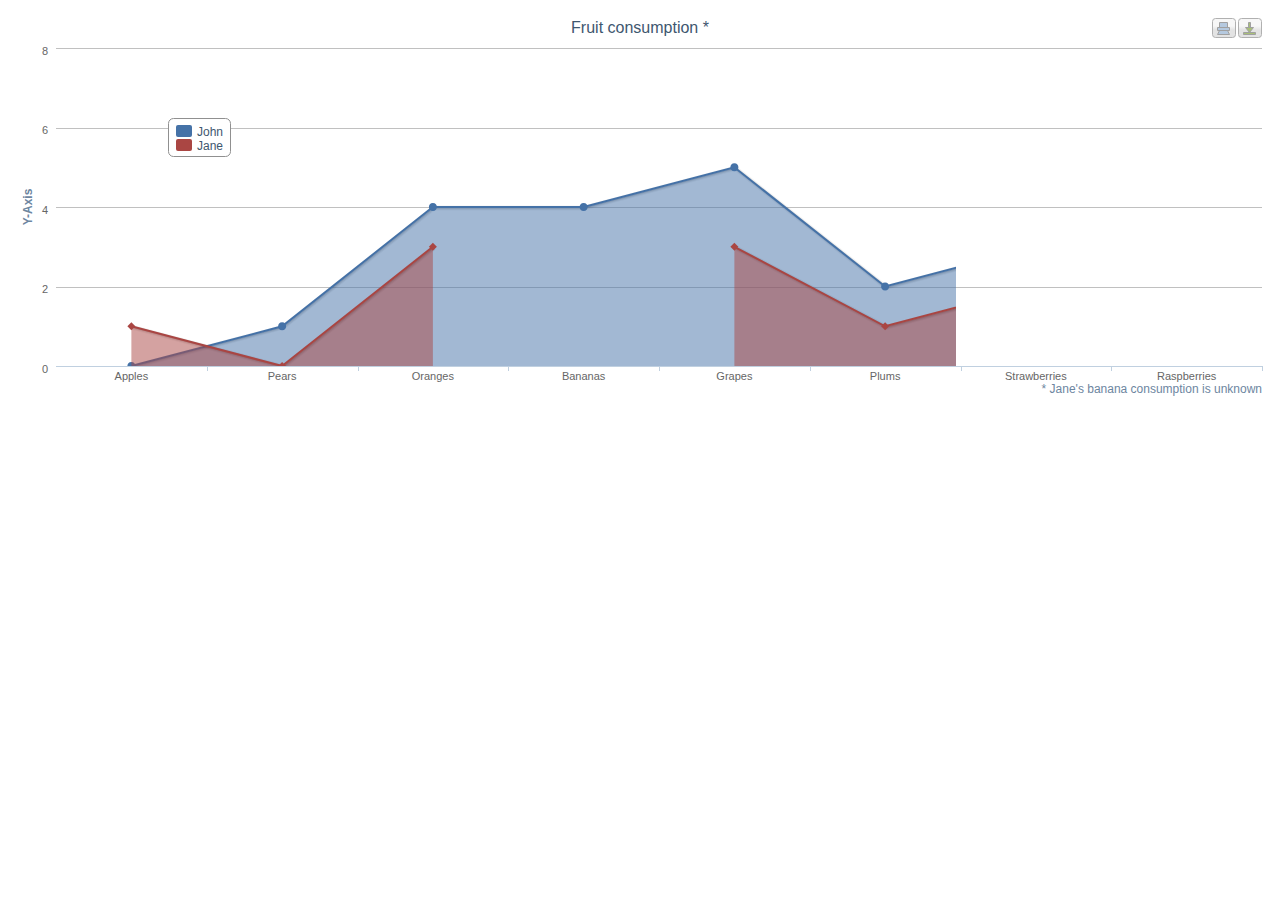
<file: js/highcharts/examples/area-missing/index.htm>
<!DOCTYPE HTML>
<html>
	<head>
		<meta http-equiv="Content-Type" content="text/html; charset=utf-8">
		<title>Highcharts Example</title>

		<script type="text/javascript" src="http://ajax.googleapis.com/ajax/libs/jquery/1.7.1/jquery.min.js"></script>
		<script type="text/javascript">
$(function () {
    var chart;
    $(document).ready(function() {
        chart = new Highcharts.Chart({
            chart: {
                renderTo: 'container',
                type: 'area',
                spacingBottom: 30
            },
            title: {
                text: 'Fruit consumption *'
            },
            subtitle: {
                text: '* Jane\'s banana consumption is unknown',
                floating: true,
                align: 'right',
                verticalAlign: 'bottom',
                y: 15
            },
            legend: {
                layout: 'vertical',
                align: 'left',
                verticalAlign: 'top',
                x: 150,
                y: 100,
                floating: true,
                borderWidth: 1,
                backgroundColor: '#FFFFFF'
            },
            xAxis: {
                categories: ['Apples', 'Pears', 'Oranges', 'Bananas', 'Grapes', 'Plums', 'Strawberries', 'Raspberries']
            },
            yAxis: {
                title: {
                    text: 'Y-Axis'
                },
                labels: {
                    formatter: function() {
                        return this.value;
                    }
                }
            },
            tooltip: {
                formatter: function() {
                    return '<b>'+ this.series.name +'</b><br/>'+
                    this.x +': '+ this.y;
                }
            },
            plotOptions: {
                area: {
                    fillOpacity: 0.5
                }
            },
            credits: {
                enabled: false
            },
            series: [{
                name: 'John',
                data: [0, 1, 4, 4, 5, 2, 3, 7]
            }, {
                name: 'Jane',
                data: [1, 0, 3, null, 3, 1, 2, 1]
            }]
        });
    });
    
});
		</script>
	</head>
	<body>
<script src="../../js/highcharts.js"></script>
<script src="../../js/modules/exporting.js"></script>

<div id="container" style="min-width: 400px; height: 400px; margin: 0 auto"></div>

	</body>
</html>
</file>
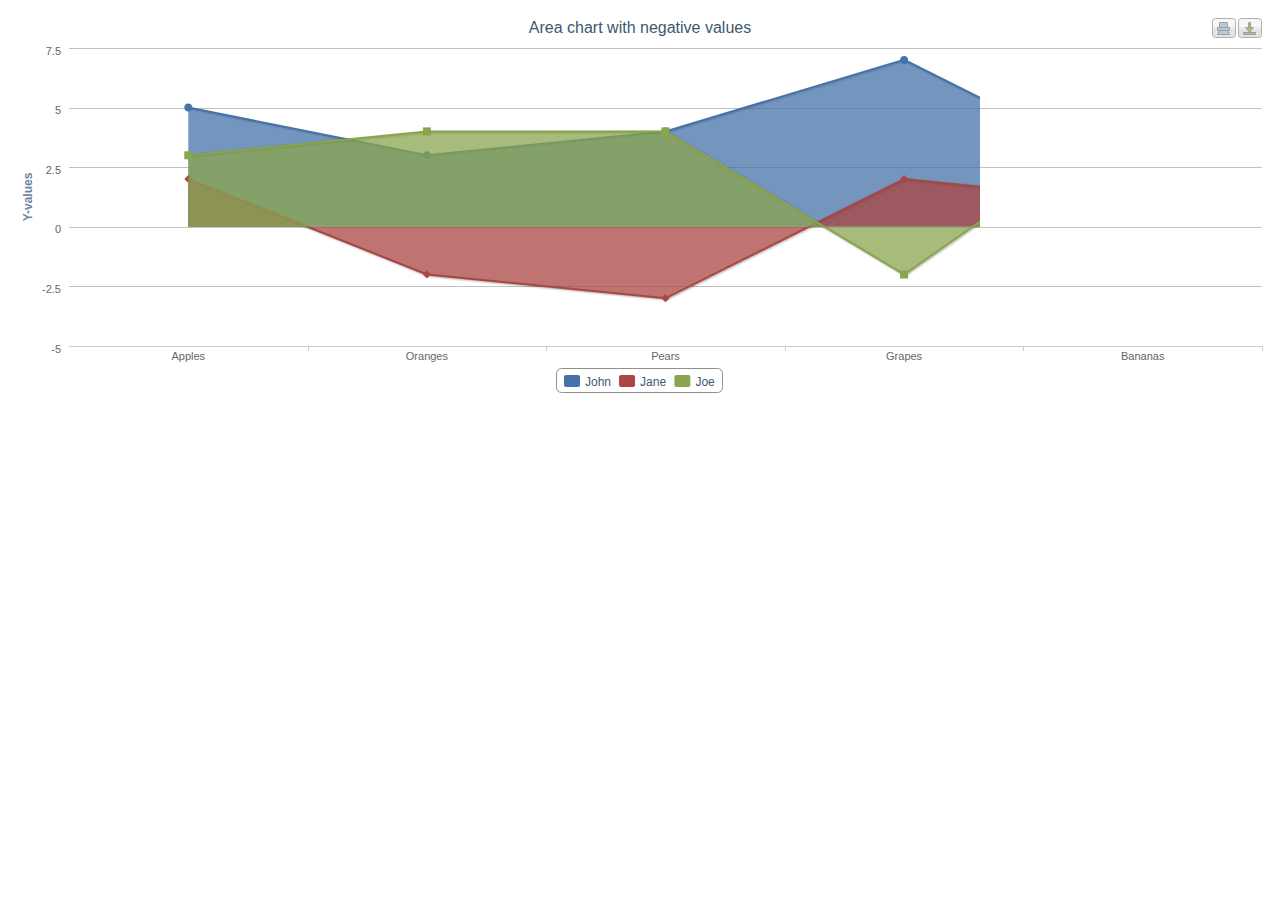
<file: js/highcharts/examples/area-negative/index.htm>
<!DOCTYPE HTML>
<html>
	<head>
		<meta http-equiv="Content-Type" content="text/html; charset=utf-8">
		<title>Highcharts Example</title>

		<script type="text/javascript" src="http://ajax.googleapis.com/ajax/libs/jquery/1.7.1/jquery.min.js"></script>
		<script type="text/javascript">
$(function () {
    var chart;
    $(document).ready(function() {
        chart = new Highcharts.Chart({
            chart: {
                renderTo: 'container',
                type: 'area'
            },
            title: {
                text: 'Area chart with negative values'
            },
            xAxis: {
                categories: ['Apples', 'Oranges', 'Pears', 'Grapes', 'Bananas']
            },
            tooltip: {
                formatter: function() {
                    return ''+
                        this.series.name +': '+ this.y +'';
                }
            },
            credits: {
                enabled: false
            },
            series: [{
                name: 'John',
                data: [5, 3, 4, 7, 2]
            }, {
                name: 'Jane',
                data: [2, -2, -3, 2, 1]
            }, {
                name: 'Joe',
                data: [3, 4, 4, -2, 5]
            }]
        });
    });
    
});
		</script>
	</head>
	<body>
<script src="../../js/highcharts.js"></script>
<script src="../../js/modules/exporting.js"></script>

<div id="container" style="min-width: 400px; height: 400px; margin: 0 auto"></div>

	</body>
</html>
</file>
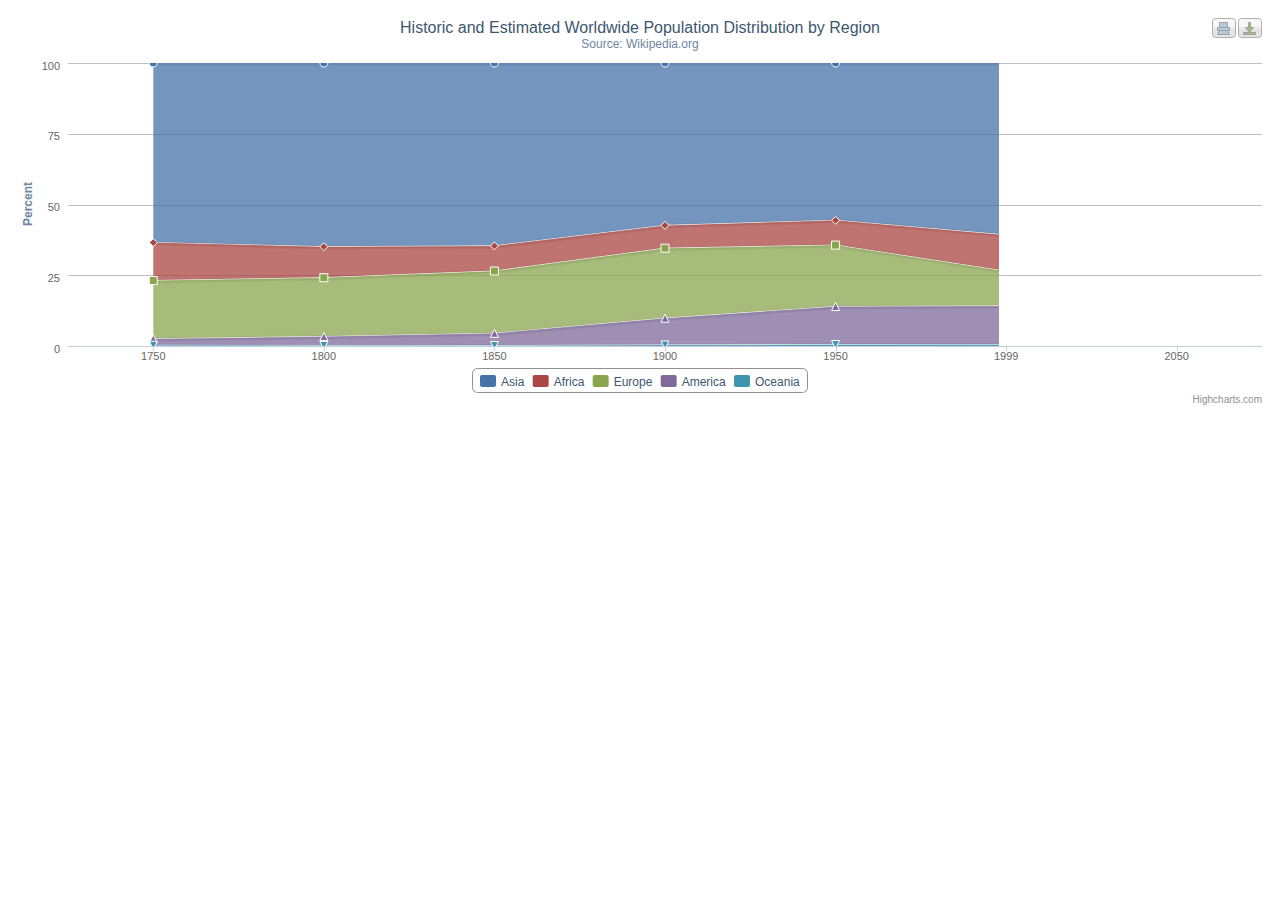
<file: js/highcharts/examples/area-stacked-percent/index.htm>
<!DOCTYPE HTML>
<html>
	<head>
		<meta http-equiv="Content-Type" content="text/html; charset=utf-8">
		<title>Highcharts Example</title>

		<script type="text/javascript" src="http://ajax.googleapis.com/ajax/libs/jquery/1.7.1/jquery.min.js"></script>
		<script type="text/javascript">
$(function () {
    var chart;
    $(document).ready(function() {
        chart = new Highcharts.Chart({
            chart: {
                renderTo: 'container',
                type: 'area'
            },
            title: {
                text: 'Historic and Estimated Worldwide Population Distribution by Region'
            },
            subtitle: {
                text: 'Source: Wikipedia.org'
            },
            xAxis: {
                categories: ['1750', '1800', '1850', '1900', '1950', '1999', '2050'],
                tickmarkPlacement: 'on',
                title: {
                    enabled: false
                }
            },
            yAxis: {
                title: {
                    text: 'Percent'
                }
            },
            tooltip: {
                formatter: function() {
                        return ''+
                        this.x +': '+ Highcharts.numberFormat(this.percentage, 1) +'% ('+
                        Highcharts.numberFormat(this.y, 0, ',') +' millions)';
                }
            },
            plotOptions: {
                area: {
                    stacking: 'percent',
                    lineColor: '#ffffff',
                    lineWidth: 1,
                    marker: {
                        lineWidth: 1,
                        lineColor: '#ffffff'
                    }
                }
            },
            series: [{
                name: 'Asia',
                data: [502, 635, 809, 947, 1402, 3634, 5268]
            }, {
                name: 'Africa',
                data: [106, 107, 111, 133, 221, 767, 1766]
            }, {
                name: 'Europe',
                data: [163, 203, 276, 408, 547, 729, 628]
            }, {
                name: 'America',
                data: [18, 31, 54, 156, 339, 818, 1201]
            }, {
                name: 'Oceania',
                data: [2, 2, 2, 6, 13, 30, 46]
            }]
        });
    });
    
});
		</script>
	</head>
	<body>
<script src="../../js/highcharts.js"></script>
<script src="../../js/modules/exporting.js"></script>

<div id="container" style="min-width: 400px; height: 400px; margin: 0 auto"></div>

	</body>
</html>
</file>
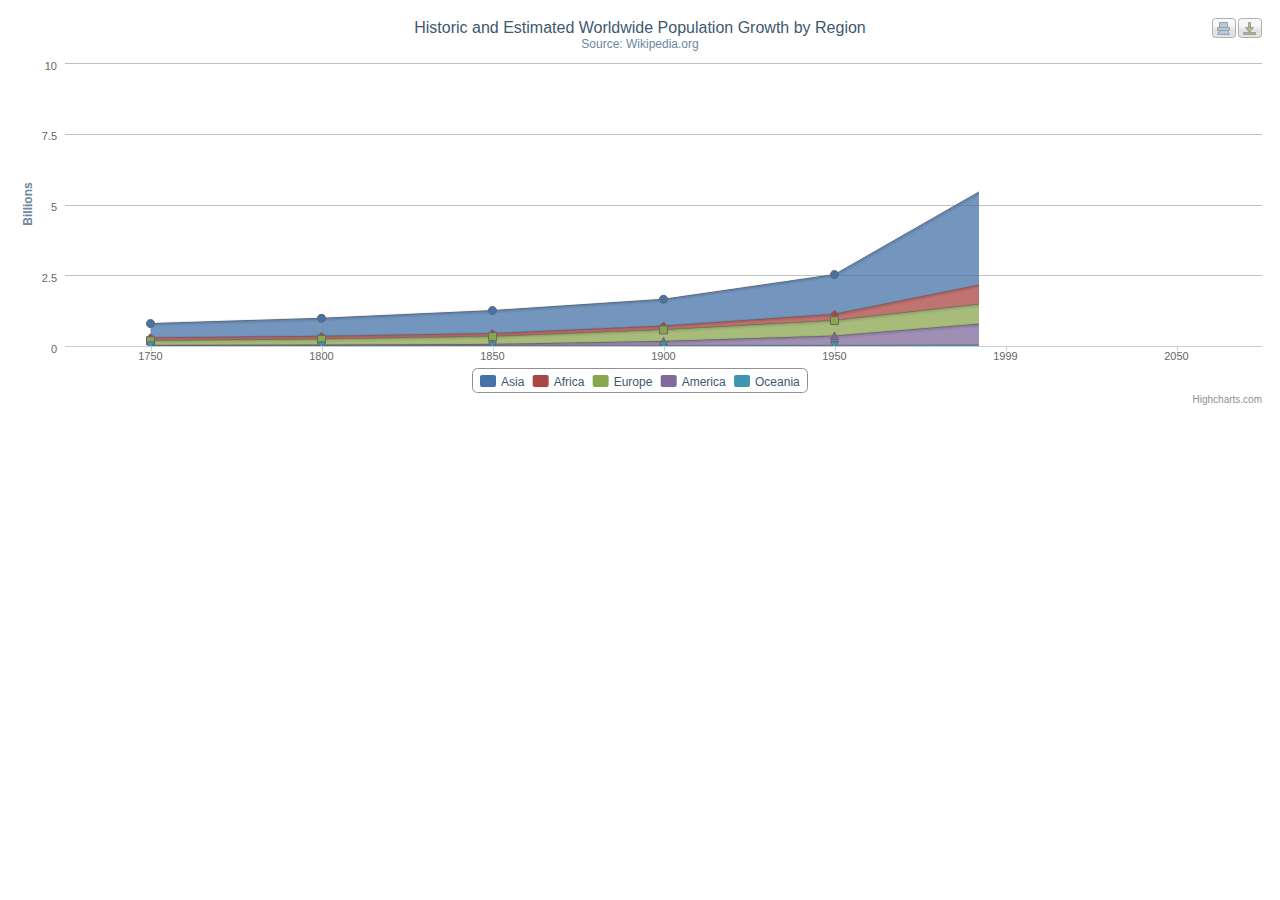
<file: js/highcharts/examples/area-stacked/index.htm>
<!DOCTYPE HTML>
<html>
	<head>
		<meta http-equiv="Content-Type" content="text/html; charset=utf-8">
		<title>Highcharts Example</title>

		<script type="text/javascript" src="http://ajax.googleapis.com/ajax/libs/jquery/1.7.1/jquery.min.js"></script>
		<script type="text/javascript">
$(function () {
    var chart;
    $(document).ready(function() {
        chart = new Highcharts.Chart({
            chart: {
                renderTo: 'container',
                type: 'area'
            },
            title: {
                text: 'Historic and Estimated Worldwide Population Growth by Region'
            },
            subtitle: {
                text: 'Source: Wikipedia.org'
            },
            xAxis: {
                categories: ['1750', '1800', '1850', '1900', '1950', '1999', '2050'],
                tickmarkPlacement: 'on',
                title: {
                    enabled: false
                }
            },
            yAxis: {
                title: {
                    text: 'Billions'
                },
                labels: {
                    formatter: function() {
                        return this.value / 1000;
                    }
                }
            },
            tooltip: {
                formatter: function() {
                    return ''+
                        this.x +': '+ Highcharts.numberFormat(this.y, 0, ',') +' millions';
                }
            },
            plotOptions: {
                area: {
                    stacking: 'normal',
                    lineColor: '#666666',
                    lineWidth: 1,
                    marker: {
                        lineWidth: 1,
                        lineColor: '#666666'
                    }
                }
            },
            series: [{
                name: 'Asia',
                data: [502, 635, 809, 947, 1402, 3634, 5268]
            }, {
                name: 'Africa',
                data: [106, 107, 111, 133, 221, 767, 1766]
            }, {
                name: 'Europe',
                data: [163, 203, 276, 408, 547, 729, 628]
            }, {
                name: 'America',
                data: [18, 31, 54, 156, 339, 818, 1201]
            }, {
                name: 'Oceania',
                data: [2, 2, 2, 6, 13, 30, 46]
            }]
        });
    });
    
});
		</script>
	</head>
	<body>
<script src="../../js/highcharts.js"></script>
<script src="../../js/modules/exporting.js"></script>

<div id="container" style="min-width: 400px; height: 400px; margin: 0 auto"></div>

	</body>
</html>
</file>
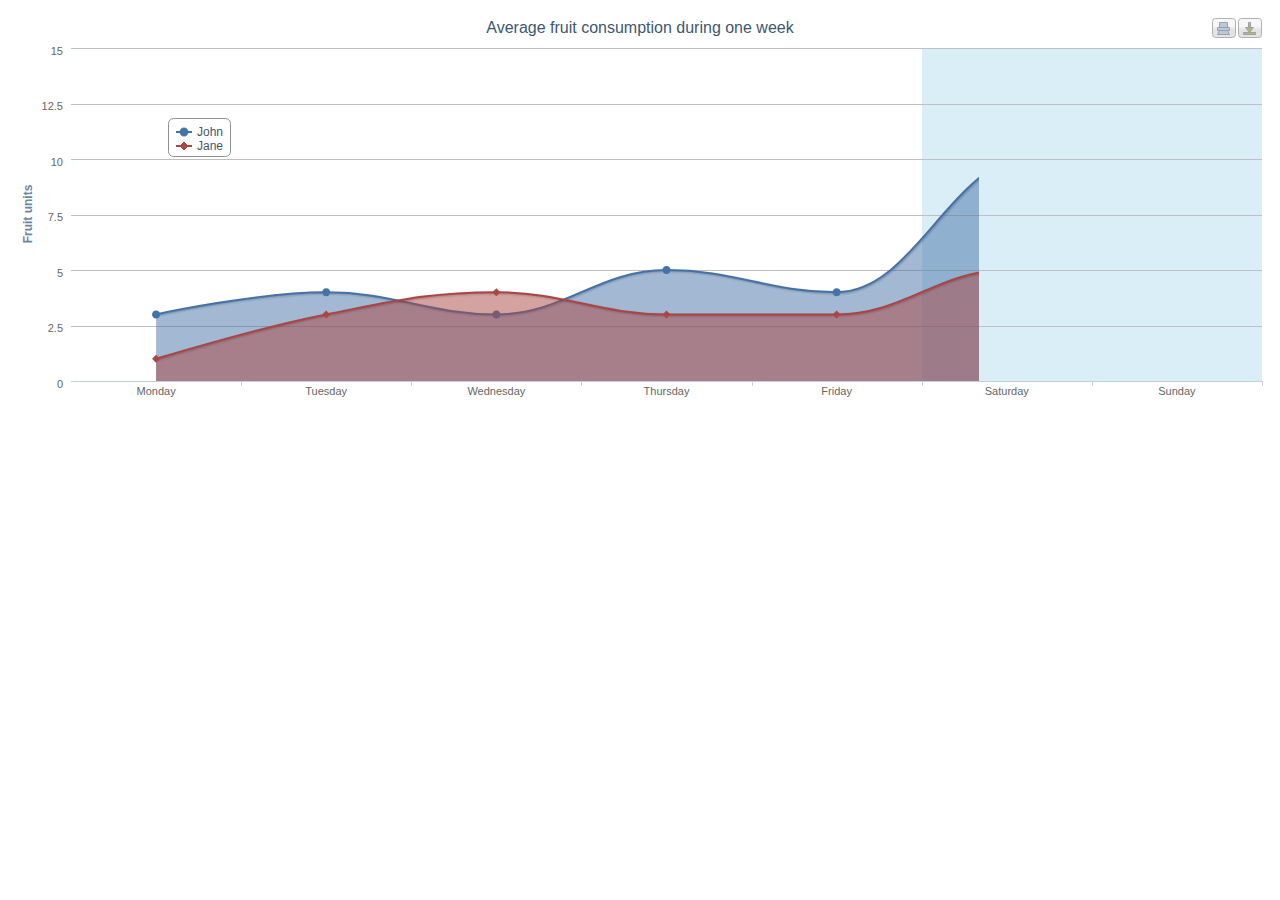
<file: js/highcharts/examples/areaspline/index.htm>
<!DOCTYPE HTML>
<html>
	<head>
		<meta http-equiv="Content-Type" content="text/html; charset=utf-8">
		<title>Highcharts Example</title>

		<script type="text/javascript" src="http://ajax.googleapis.com/ajax/libs/jquery/1.7.1/jquery.min.js"></script>
		<script type="text/javascript">
$(function () {
    var chart;
    $(document).ready(function() {
        chart = new Highcharts.Chart({
            chart: {
                renderTo: 'container',
                type: 'areaspline'
            },
            title: {
                text: 'Average fruit consumption during one week'
            },
            legend: {
                layout: 'vertical',
                align: 'left',
                verticalAlign: 'top',
                x: 150,
                y: 100,
                floating: true,
                borderWidth: 1,
                backgroundColor: '#FFFFFF'
            },
            xAxis: {
                categories: [
                    'Monday',
                    'Tuesday',
                    'Wednesday',
                    'Thursday',
                    'Friday',
                    'Saturday',
                    'Sunday'
                ],
                plotBands: [{ // visualize the weekend
                    from: 4.5,
                    to: 6.5,
                    color: 'rgba(68, 170, 213, .2)'
                }]
            },
            yAxis: {
                title: {
                    text: 'Fruit units'
                }
            },
            tooltip: {
                formatter: function() {
                    return ''+
                    this.x +': '+ this.y +' units';
                }
            },
            credits: {
                enabled: false
            },
            plotOptions: {
                areaspline: {
                    fillOpacity: 0.5
                }
            },
            series: [{
                name: 'John',
                data: [3, 4, 3, 5, 4, 10, 12]
            }, {
                name: 'Jane',
                data: [1, 3, 4, 3, 3, 5, 4]
            }]
        });
    });
    
});
		</script>
	</head>
	<body>
<script src="../../js/highcharts.js"></script>
<script src="../../js/modules/exporting.js"></script>

<div id="container" style="min-width: 400px; height: 400px; margin: 0 auto"></div>

	</body>
</html>
</file>
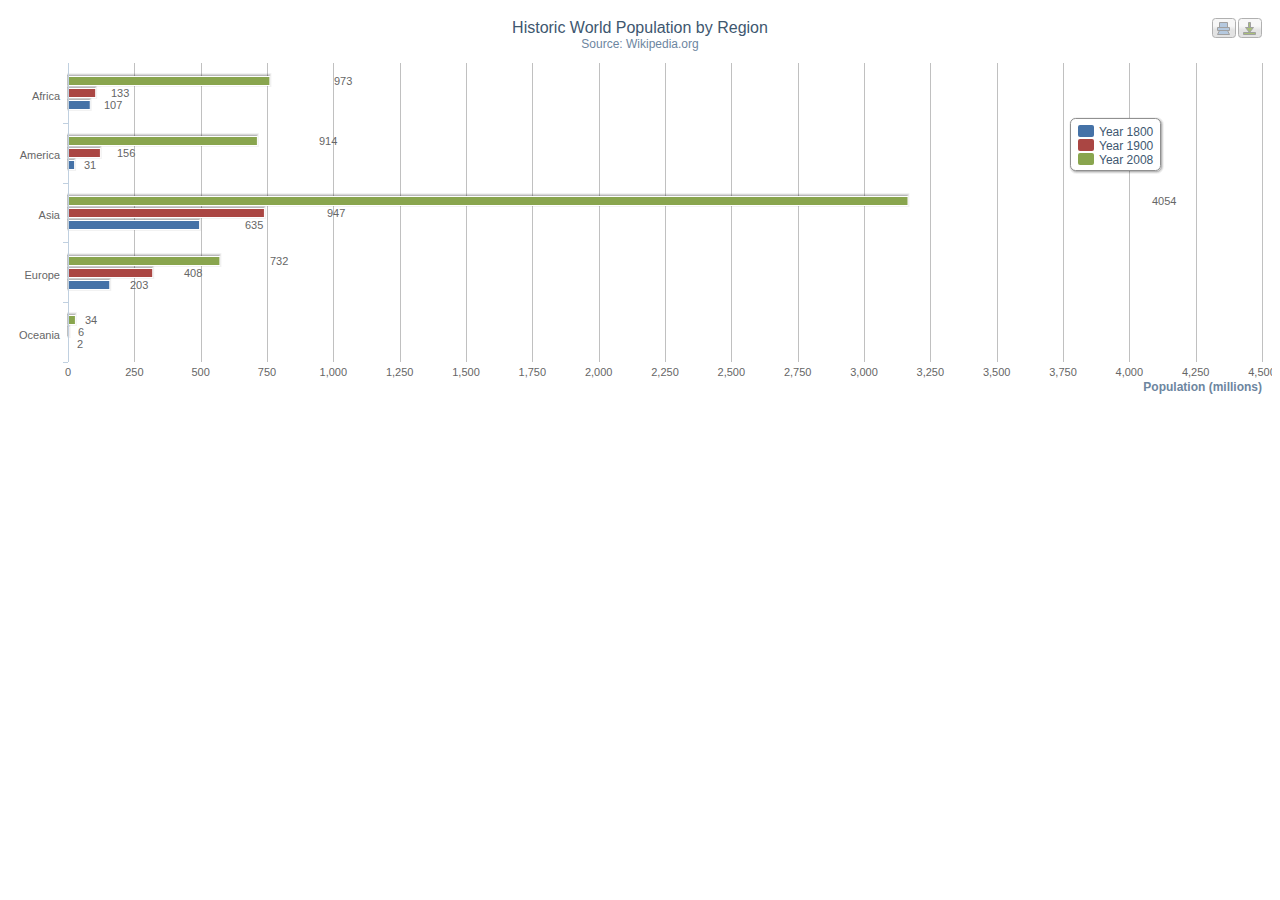
<file: js/highcharts/examples/bar-basic/index.htm>
<!DOCTYPE HTML>
<html>
	<head>
		<meta http-equiv="Content-Type" content="text/html; charset=utf-8">
		<title>Highcharts Example</title>

		<script type="text/javascript" src="http://ajax.googleapis.com/ajax/libs/jquery/1.7.1/jquery.min.js"></script>
		<script type="text/javascript">
$(function () {
    var chart;
    $(document).ready(function() {
        chart = new Highcharts.Chart({
            chart: {
                renderTo: 'container',
                type: 'bar'
            },
            title: {
                text: 'Historic World Population by Region'
            },
            subtitle: {
                text: 'Source: Wikipedia.org'
            },
            xAxis: {
                categories: ['Africa', 'America', 'Asia', 'Europe', 'Oceania'],
                title: {
                    text: null
                }
            },
            yAxis: {
                min: 0,
                title: {
                    text: 'Population (millions)',
                    align: 'high'
                }
            },
            tooltip: {
                formatter: function() {
                    return ''+
                        this.series.name +': '+ this.y +' millions';
                }
            },
            plotOptions: {
                bar: {
                    dataLabels: {
                        enabled: true
                    }
                }
            },
            legend: {
                layout: 'vertical',
                align: 'right',
                verticalAlign: 'top',
                x: -100,
                y: 100,
                floating: true,
                borderWidth: 1,
                backgroundColor: '#FFFFFF',
                shadow: true
            },
            credits: {
                enabled: false
            },
            series: [{
                name: 'Year 1800',
                data: [107, 31, 635, 203, 2]
            }, {
                name: 'Year 1900',
                data: [133, 156, 947, 408, 6]
            }, {
                name: 'Year 2008',
                data: [973, 914, 4054, 732, 34]
            }]
        });
    });
    
});
		</script>
	</head>
	<body>
<script src="../../js/highcharts.js"></script>
<script src="../../js/modules/exporting.js"></script>

<div id="container" style="min-width: 400px; height: 400px; margin: 0 auto"></div>

	</body>
</html>
</file>
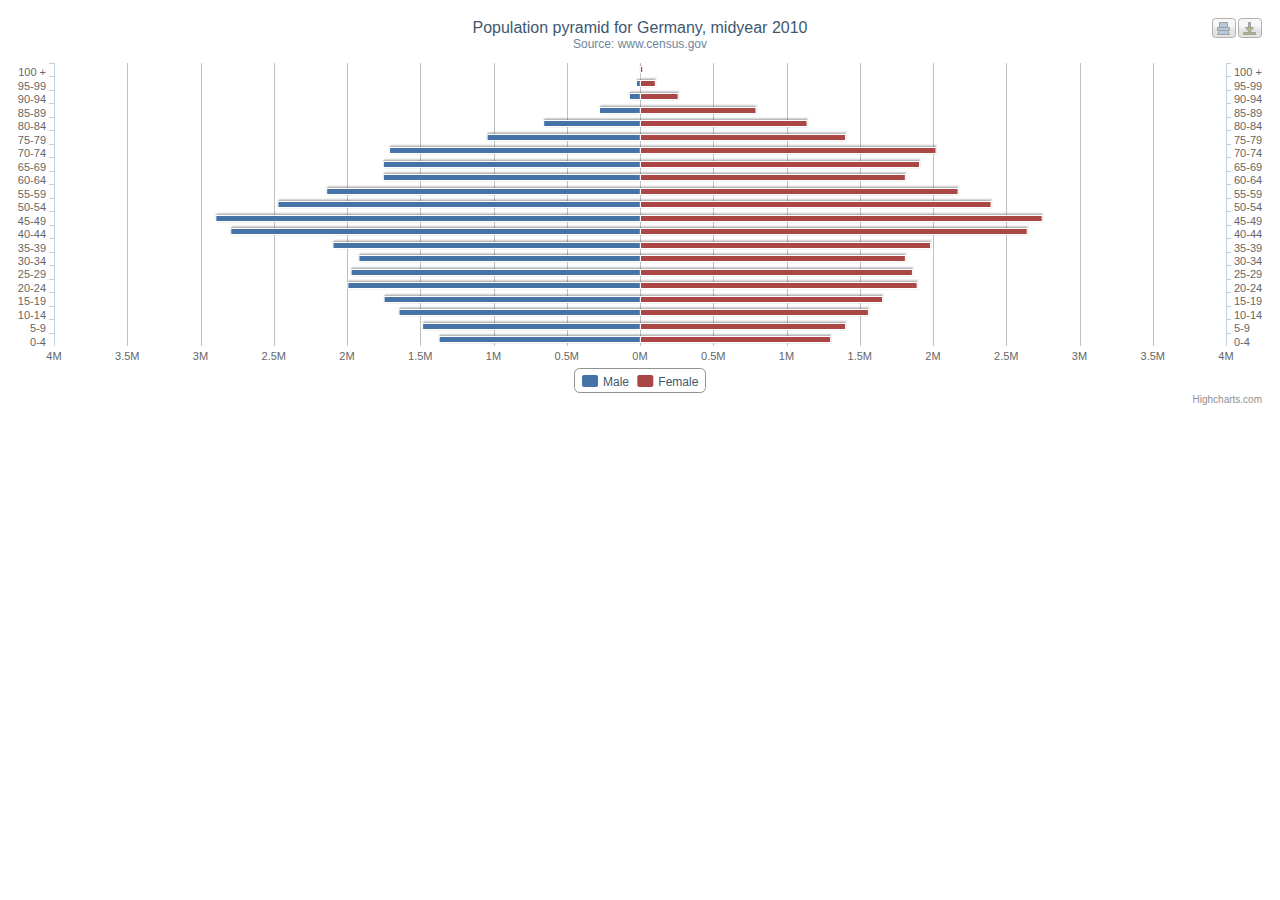
<file: js/highcharts/examples/bar-negative-stack/index.htm>
<!DOCTYPE HTML>
<html>
	<head>
		<meta http-equiv="Content-Type" content="text/html; charset=utf-8">
		<title>Highcharts Example</title>

		<script type="text/javascript" src="http://ajax.googleapis.com/ajax/libs/jquery/1.7.1/jquery.min.js"></script>
		<script type="text/javascript">
$(function () {
    var chart,
        categories = ['0-4', '5-9', '10-14', '15-19',
            '20-24', '25-29', '30-34', '35-39', '40-44',
            '45-49', '50-54', '55-59', '60-64', '65-69',
            '70-74', '75-79', '80-84', '85-89', '90-94',
            '95-99', '100 +'];
    $(document).ready(function() {
        chart = new Highcharts.Chart({
            chart: {
                renderTo: 'container',
                type: 'bar'
            },
            title: {
                text: 'Population pyramid for Germany, midyear 2010'
            },
            subtitle: {
                text: 'Source: www.census.gov'
            },
            xAxis: [{
                categories: categories,
                reversed: false
            }, { // mirror axis on right side
                opposite: true,
                reversed: false,
                categories: categories,
                linkedTo: 0
            }],
            yAxis: {
                title: {
                    text: null
                },
                labels: {
                    formatter: function(){
                        return (Math.abs(this.value) / 1000000) + 'M';
                    }
                },
                min: -4000000,
                max: 4000000
            },
    
            plotOptions: {
                series: {
                    stacking: 'normal'
                }
            },
    
            tooltip: {
                formatter: function(){
                    return '<b>'+ this.series.name +', age '+ this.point.category +'</b><br/>'+
                        'Population: '+ Highcharts.numberFormat(Math.abs(this.point.y), 0);
                }
            },
    
            series: [{
                name: 'Male',
                data: [-1746181, -1884428, -2089758, -2222362, -2537431, -2507081, -2443179,
                    -2664537, -3556505, -3680231, -3143062, -2721122, -2229181, -2227768,
                    -2176300, -1329968, -836804, -354784, -90569, -28367, -3878]
            }, {
                name: 'Female',
                data: [1656154, 1787564, 1981671, 2108575, 2403438, 2366003, 2301402, 2519874,
                    3360596, 3493473, 3050775, 2759560, 2304444, 2426504, 2568938, 1785638,
                    1447162, 1005011, 330870, 130632, 21208]
            }]
        });
    });
    
});
		</script>
	</head>
	<body>
<script src="../../js/highcharts.js"></script>
<script src="../../js/modules/exporting.js"></script>

<div id="container" style="min-width: 400px; height: 400px; margin: 0 auto"></div>

	</body>
</html>
</file>
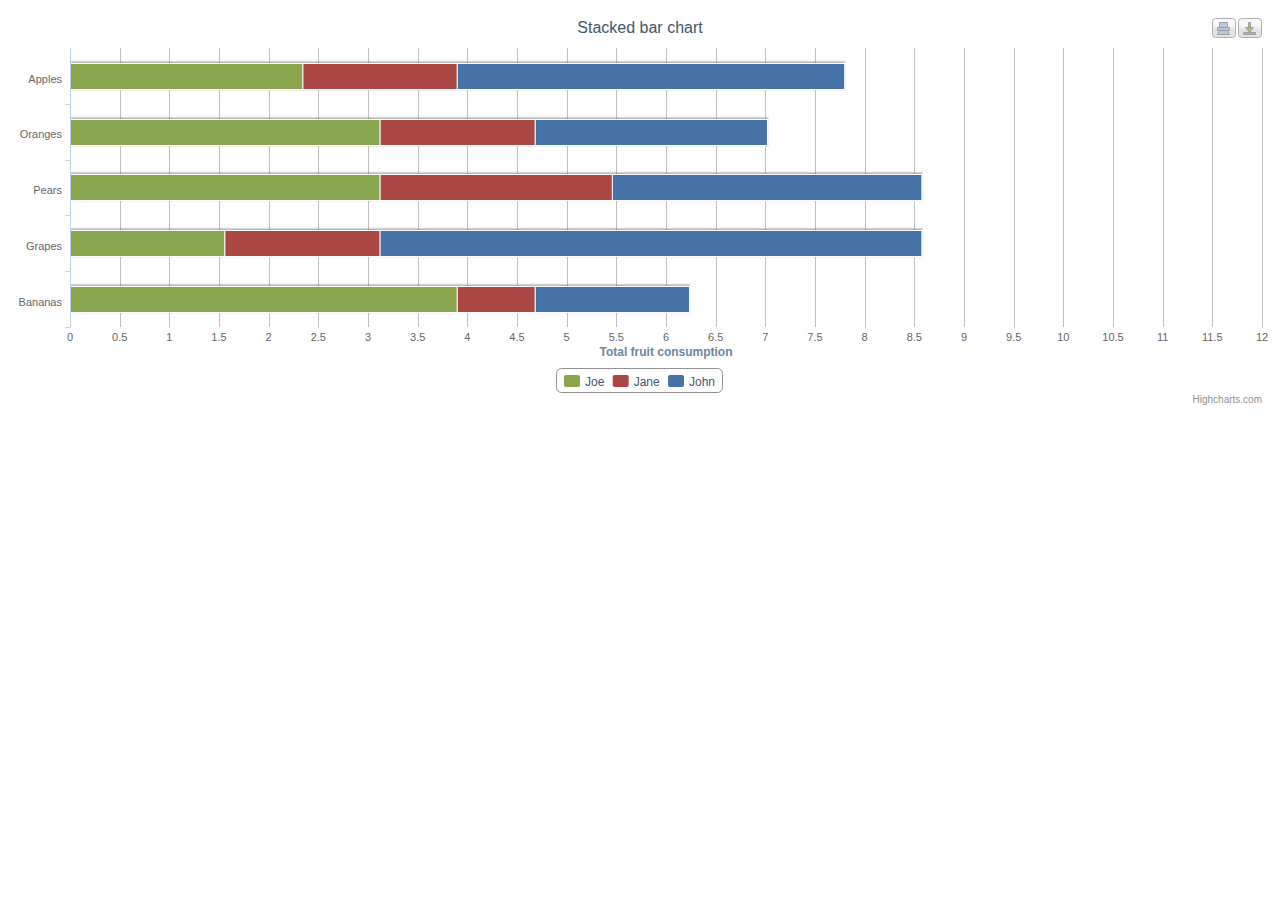
<file: js/highcharts/examples/bar-stacked/index.htm>
<!DOCTYPE HTML>
<html>
	<head>
		<meta http-equiv="Content-Type" content="text/html; charset=utf-8">
		<title>Highcharts Example</title>

		<script type="text/javascript" src="http://ajax.googleapis.com/ajax/libs/jquery/1.7.1/jquery.min.js"></script>
		<script type="text/javascript">
$(function () {
    var chart;
    $(document).ready(function() {
        chart = new Highcharts.Chart({
            chart: {
                renderTo: 'container',
                type: 'bar'
            },
            title: {
                text: 'Stacked bar chart'
            },
            xAxis: {
                categories: ['Apples', 'Oranges', 'Pears', 'Grapes', 'Bananas']
            },
            yAxis: {
                min: 0,
                title: {
                    text: 'Total fruit consumption'
                }
            },
            legend: {
                backgroundColor: '#FFFFFF',
                reversed: true
            },
            tooltip: {
                formatter: function() {
                    return ''+
                        this.series.name +': '+ this.y +'';
                }
            },
            plotOptions: {
                series: {
                    stacking: 'normal'
                }
            },
                series: [{
                name: 'John',
                data: [5, 3, 4, 7, 2]
            }, {
                name: 'Jane',
                data: [2, 2, 3, 2, 1]
            }, {
                name: 'Joe',
                data: [3, 4, 4, 2, 5]
            }]
        });
    });
    
});
		</script>
	</head>
	<body>
<script src="../../js/highcharts.js"></script>
<script src="../../js/modules/exporting.js"></script>

<div id="container" style="min-width: 400px; height: 400px; margin: 0 auto"></div>

	</body>
</html>
</file>
